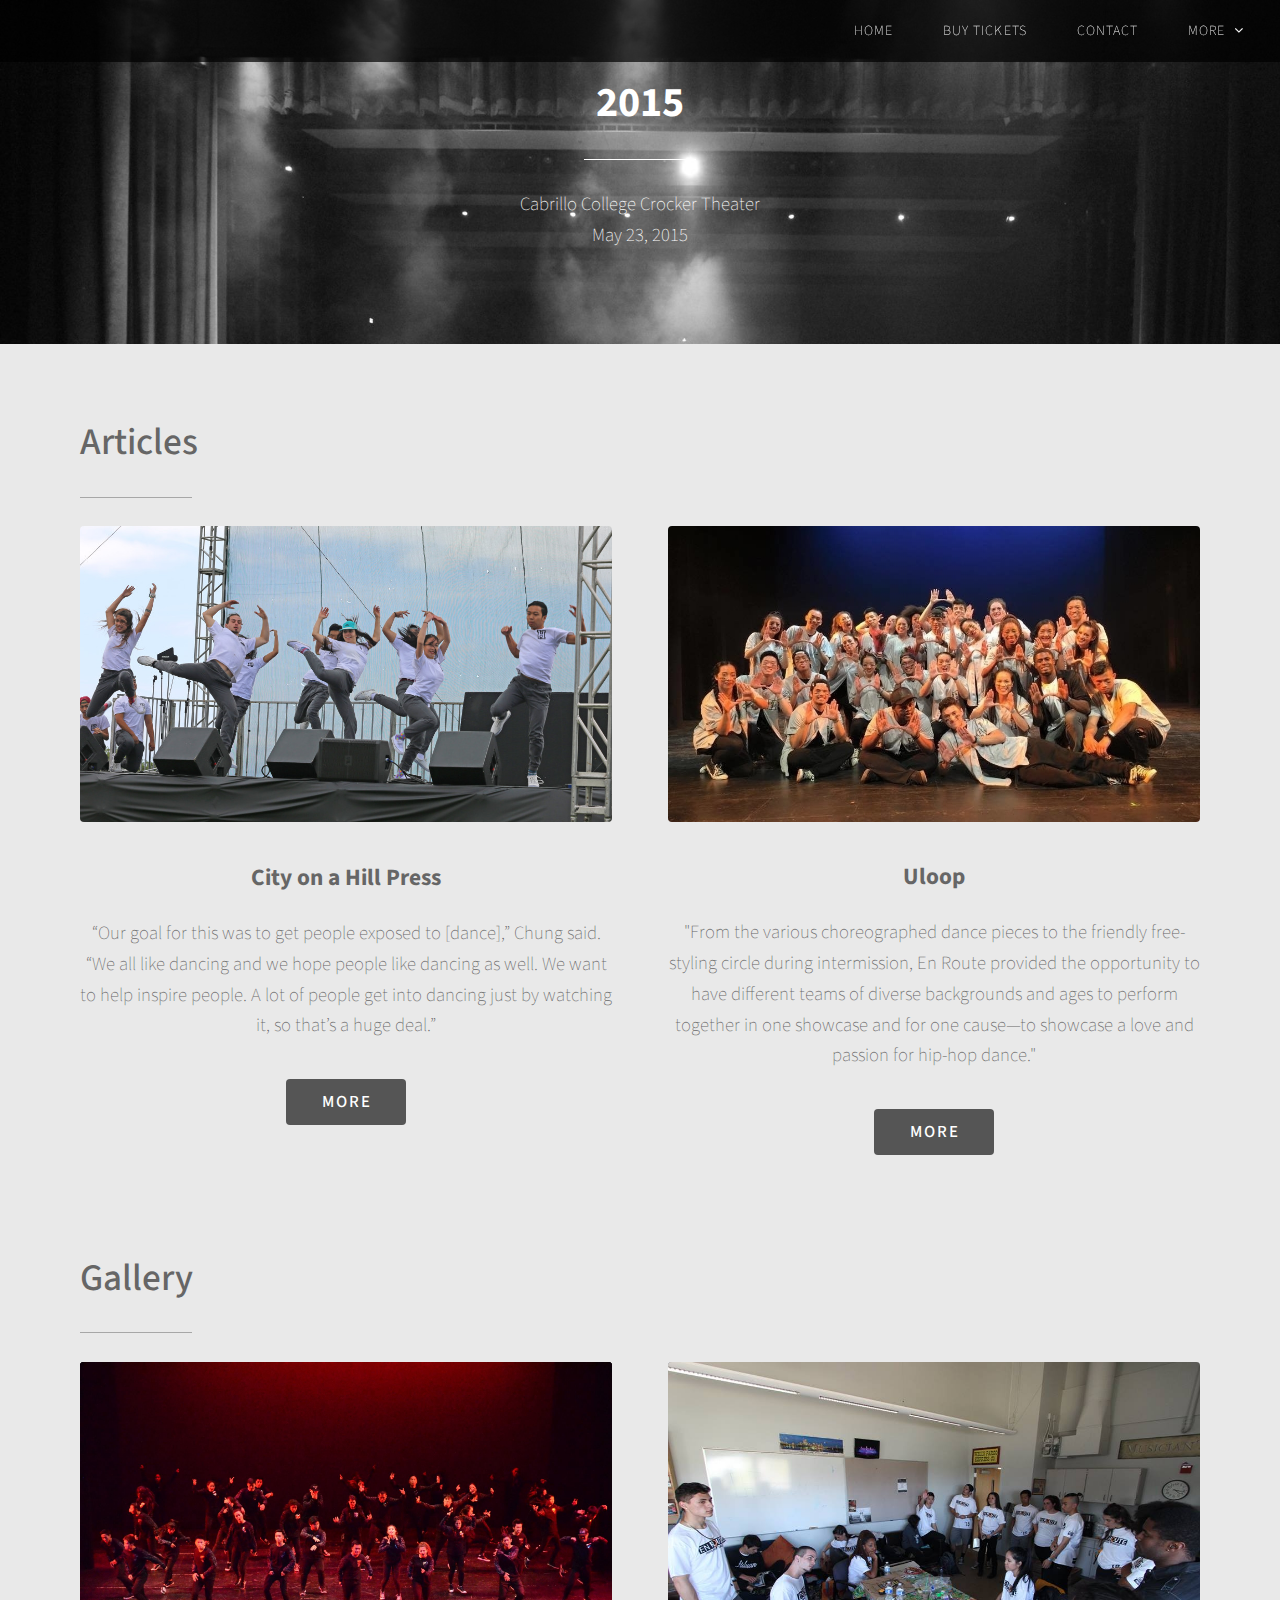
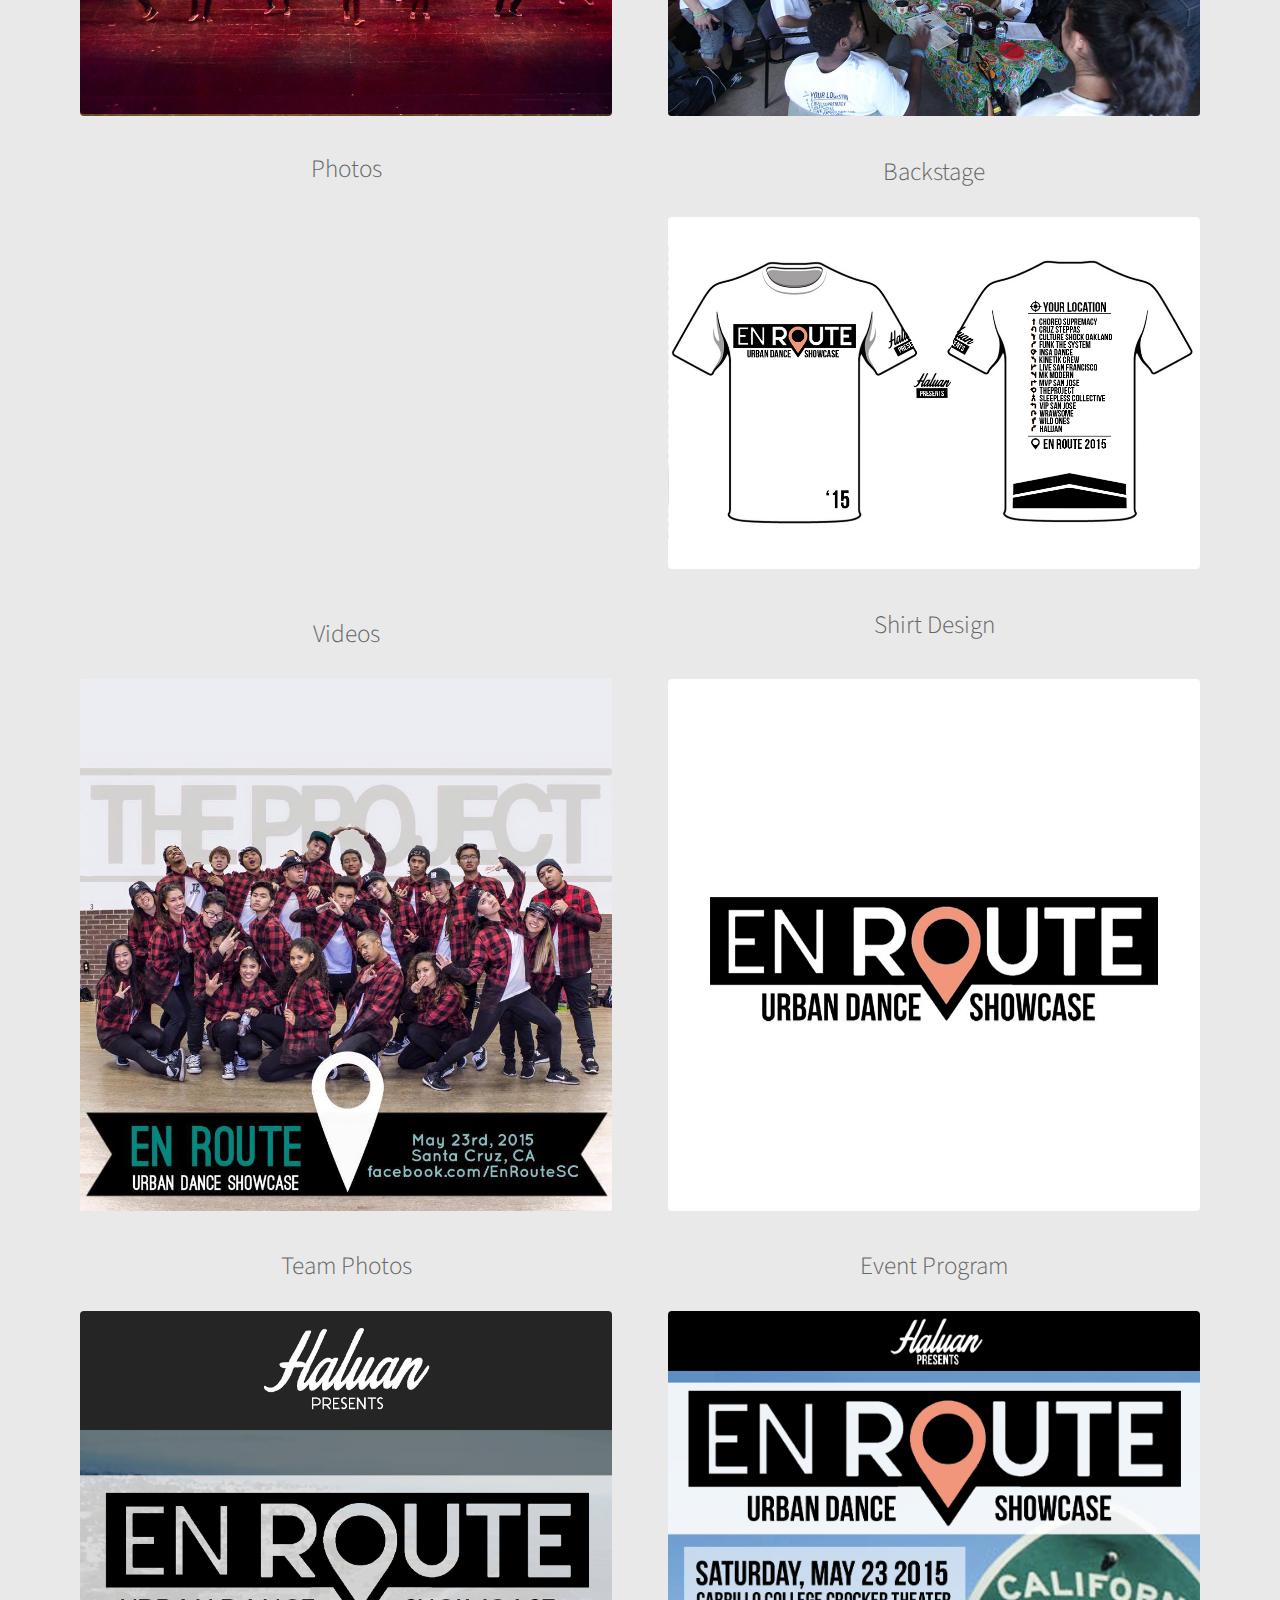
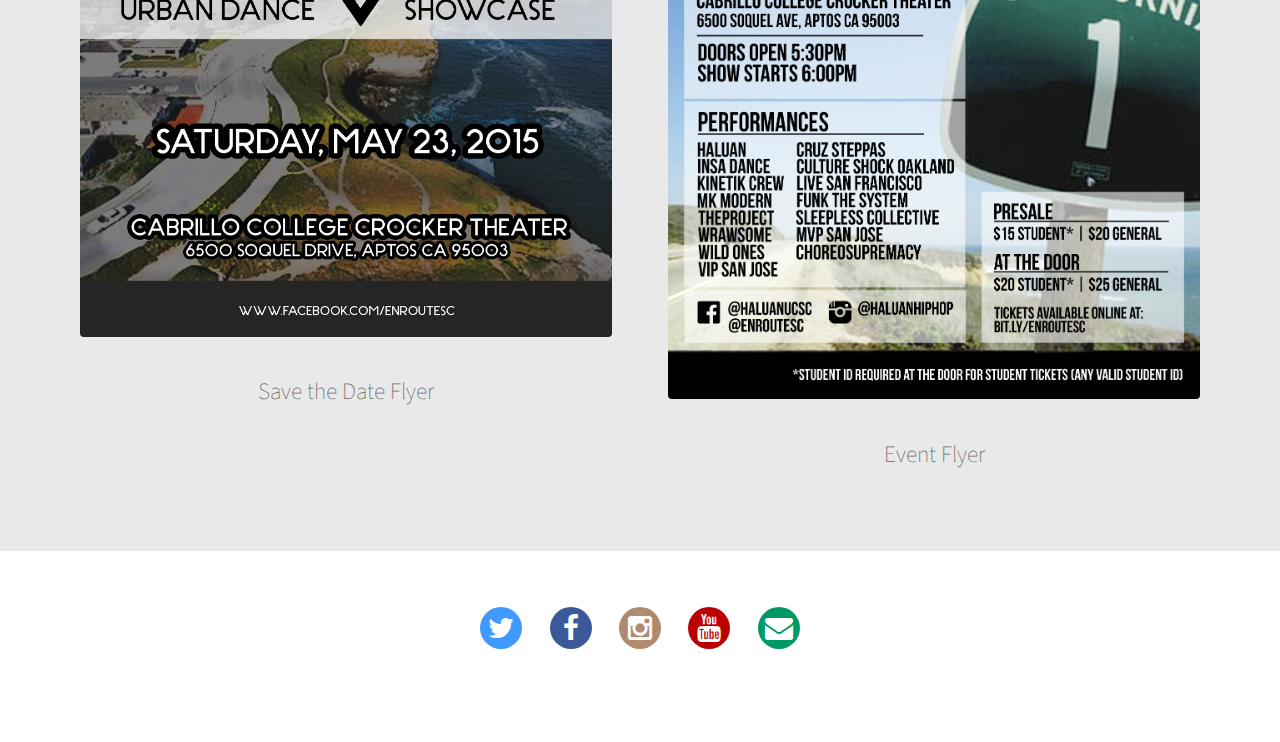
<file: archive.html>
<!DOCTYPE HTML>
<!-- 
	En Route Website - Archive
	Design by Ray Chung
-->

<html>
	<head>
		<title>Archive - En Route Urban Dance Showcase</title>
		<meta charset="utf-8" />
		<meta name="viewport" content="width=device-width, initial-scale=1" />
		<link rel="stylesheet" href="assets/css/main.css" />
		<link rel="shortcut icon" href="images/favicon.ico" />
	</head>
	<body>
		<div id="page-wrapper">

			<!-- Navigation -->

				<section id="navbar" class="bar">
					<nav id="nav">
						<ul>
							<li><a href="index.html">Home</a></li>
							<li><a href="http://bit.ly/1RFhYU5" target="_blank">Buy Tickets</a></li>
							<li><a href="contact.html">Contact</a></li>
							<li class="submenu">
								<a href="#">More</a>
								<ul>
									<li><a href="subscribe.html">Subscribe</a></li>
									<li><a href="staff.html">Staff</a></li>
									<li><a href="http://haluansc.com/" target="_blank">Haluan</a></li>
								</ul>
							</li>
						</ul>
					</nav>
				</section>

			<!-- 2015 Archive -->

				<section id="2015 title" class="main style2 center">
					<div class="container">
						<header class="major">
							<h1>2015</h1>
						</header>
						<p>
							Cabrillo College Crocker Theater<br/>
							May 23, 2015
						</p>
					</div>
				</section>

					<section id="2015" class="main style3 center">

						<!-- Articles -->

						<div class="container">
							<header class="major align-left">
								<h2>Articles</h2>
							</header>
							<div class="row 150%">
								<div class="6u 12u$(medium)">
									<span class="image fit"><img src="images/cityonahill.jpg" alt="" /></span>
									<header>
										<h4><strong>City on a Hill Press</strong></h4>
									</header>
									<p>
										“Our goal for this was to get people exposed to [dance],” Chung said. “We all like dancing and we hope people like dancing as well. We want to help inspire people. A lot of people get into dancing just by watching it, so that’s a huge deal.”
									</p>
									<ul class="actions">
										<li><a href="http://www.cityonahillpress.com/2015/05/20/a-different-brand-of-hip-hop/" class="button center" target="_blank">More</a></li>
									</ul>
								</div>
								<div class="6u$ 12u$(medium)">
									<span class="image fit"><img src="images/uloop.jpg" alt="" /></span>
									<header>
										<h4><strong>Uloop</strong></h4>
									</header>
									<p>
										"From the various choreographed dance pieces to the friendly free-styling circle during intermission, En Route provided the opportunity to have different teams of diverse backgrounds and ages to perform together in one showcase and for one cause—to showcase a love and passion for hip-hop dance."
									</p>
									<ul class="actions">
										<li><a href="http://ucsc.uloop.com/news/view.php/160885/en-route-connecting-communities-through-dance" class="button center" target="_blank">More</a></li>
									</ul>
								</div>
							</div>
						</div><br/><br/>

						<!-- Gallery -->

						<div class="container">
							<header class="major align-left">
								<h2>Gallery</h2>
							</header>
							<div class="row 150%">
								<div class="6u 12u$(medium)">
									<span class="image fit fadein">
										<a href="https://www.flickr.com/photos/132090359@N07/sets/72157659011386861/" target="_blank">
											<img id="pics" src="images/photos5.jpg" alt=""/>
											<img id="pics2" src="images/photos4.jpg" alt=""/>
											<img id="pics3" src="images/photos3.jpg" alt=""/>
											<img id="pics4" src="images/photos2.jpg" alt=""/>
											<img id="pics5" src="images/photos1.jpg" alt=""/>
										</a>
									</span>
									<h3>Photos</h3>
								</div>
								<div class="6u 12u$(medium)">
									<span class="image fit fadein">
										<a href="https://www.flickr.com/photos/134820515@N06/sets/72157658790246468/" target="_blank">
											<img id="pics" src="images/backstage5.jpg" alt=""/>
											<img id="pics2" src="images/backstage4.jpg" alt=""/>
											<img id="pics3" src="images/backstage3.jpg" alt=""/>
											<img id="pics4" src="images/backstage2.jpg" alt=""/>
											<img id="pics5" src="images/backstage1.jpg" alt=""/>
										</a>
									</span>
									<h3>Backstage</h3>
								</div>
							</div>
							<div class="row 150%">
								<div class="6u 12u$(medium)">
									<span class="image fit"><iframe id="playlist" src="http://www.youtube.com/embed?listType=playlist&list=PL7NXCLx8ArtiBfIYhUS3yoRlZjshCSQfc" frameborder="0" webkitallowfullscreen mozallowfullscreen allowfullscreen></iframe></span>
									<h3>Videos</h3>
								</div>
								<div class="6u 12u$(medium)">
									<span class="image fit"><img src="images/shirt.jpg" alt=""/></a></img></span>
									<h3>Shirt Design</h3>
								</div>
							</div>
							<div class="row 150%">
								<div class="6u 12u$(medium)">
									<span class="image fit fadein">
										<a href="https://www.flickr.com/photos/134820515@N06/sets/72157656864937444/" target="_blank">
											<img id="pics" src="images/meet5.jpg" alt=""/>
											<img id="pics2" src="images/meet4.jpg" alt=""/>
											<img id="pics3" src="images/meet3.jpg" alt=""/>
											<img id="pics4" src="images/meet2.jpg" alt=""/>
											<img id="pics5" src="images/meet1.jpg" alt=""/>
										</a>
									</span>
									<h3>Team Photos</h3>
								</div>
								<div class="6u 12u$(medium)">
									<span class="image fit"><a href="images/program.pdf" target="_blank"><img src="images/page1.jpg" alt=""/></a></img></span>
									<h3>Event Program</h3>
								</div>
							</div>
							<div class="row 150%">
								<div class="6u 12u$(medium)">
									<span class="image fit"><img src="images/savethedate.jpg" alt=""/></span>
									<h4>Save the Date Flyer</h4>
								</div>
								<div class="6u 12u$(medium)">
									<span class="image fit"><img src="images/flyer.jpg" alt=""/></span>
									<h4>Event Flyer</h4>
								</div>
							</div>
						</div>
					</section>

			<!-- Footer -->

				<section id="footer">
					<ul class="icons">
						<li><a href="https://www.twitter.com/haluanhiphop" target="_blank" class="icon circle alt fa-twitter"></a></li>
						<li><a href="https://www.facebook.com/EnRouteSC/" target="_blank" class="icon circle alt fa-facebook"></a></li>
						<li><a href="https://instagram.com/enroutesc/" target="_blank" class="icon circle alt fa-instagram"></a></li>
						<li><a href="https://www.youtube.com/user/haluanucsc" target="_blank" class="icon circle alt fa-youtube"></a></li>
						<li><a href="mailto:enroutesc@gmail.com" target="_blank" class="icon circle alt fa-envelope"></a></li>
					</ul>
					<ul class="copyright">
						<li>&copy; En Route</li><li>Design: <a href="http://raychung.me/" target="_blank">Ray Chung</a></li>
					</ul>
				</section>
		</div>

		<!-- Scripts -->
			<script src="assets/js/jquery.min.js"></script>
			<script src="assets/js/jquery.dropotron.min.js"></script>
			<script src="assets/js/jquery.scrolly.min.js"></script>
			<script src="assets/js/jquery.scrollgress.min.js"></script>
			<script src="assets/js/skel.min.js"></script>
			<script src="assets/js/util.js"></script>
			<script src="assets/js/main.js"></script>

	</body>
</html>
</file>
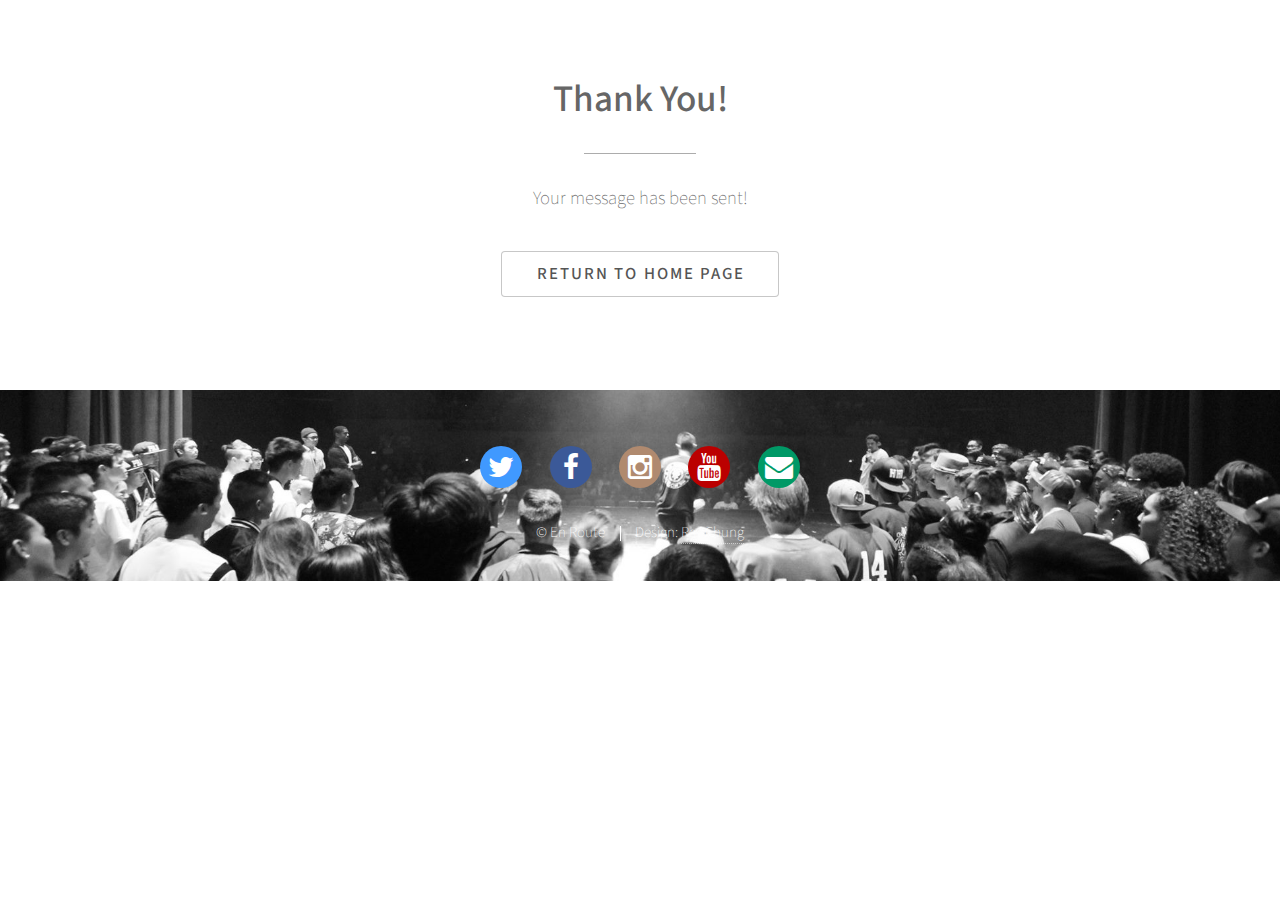
<file: confirm.html>
<!DOCTYPE HTML>
<!-- 
	En Route Website - Confirmation
	Design by Ray Chung
-->

<html>
	<head>
		<title>Confirmation</title>
		<meta charset="utf-8" />
		<meta name="viewport" content="width=device-width, initial-scale=1" />
		<link rel="stylesheet" href="assets/css/main.css" />
		<link rel="shortcut icon" href="images/favicon.ico" />
	</head>
	<body>
		<div id="page-wrapper">

		<!-- Confirm -->

				<section id="confirm" class="main style1 center">
					<div class="container">
						<header class="major">
							<h2>Thank You!</h2>
						</header>
						<p>Your message has been sent!</p>
						<ul class="actions">
							<li><a href="index.html" class="button">Return to Home Page</a></li>
						</ul>
					</div>
				</section>

		<!-- Footer -->

				<section id="footer">
					<ul class="icons">
						<li><a href="https://www.twitter.com/haluanhiphop" target="_blank" class="icon circle alt fa-twitter"></a></li>
						<li><a href="https://www.facebook.com/EnRouteSC/" target="_blank" class="icon circle alt fa-facebook"></a></li>
						<li><a href="https://instagram.com/enroutesc/" target="_blank" class="icon circle alt fa-instagram"></a></li>
						<li><a href="https://www.youtube.com/user/haluanucsc" target="_blank" class="icon circle alt fa-youtube"></a></li>
						<li><a href="mailto:enroutesc@gmail.com" target="_blank" class="icon circle alt fa-envelope"></a></li>
					</ul>
					<ul class="copyright">
						<li>&copy; En Route</li><li>Design: <a href="http://raychung.me/" target="_blank">Ray Chung</a></li>
					</ul>
				</section>

		</div>
	</body>
</html>
</file>
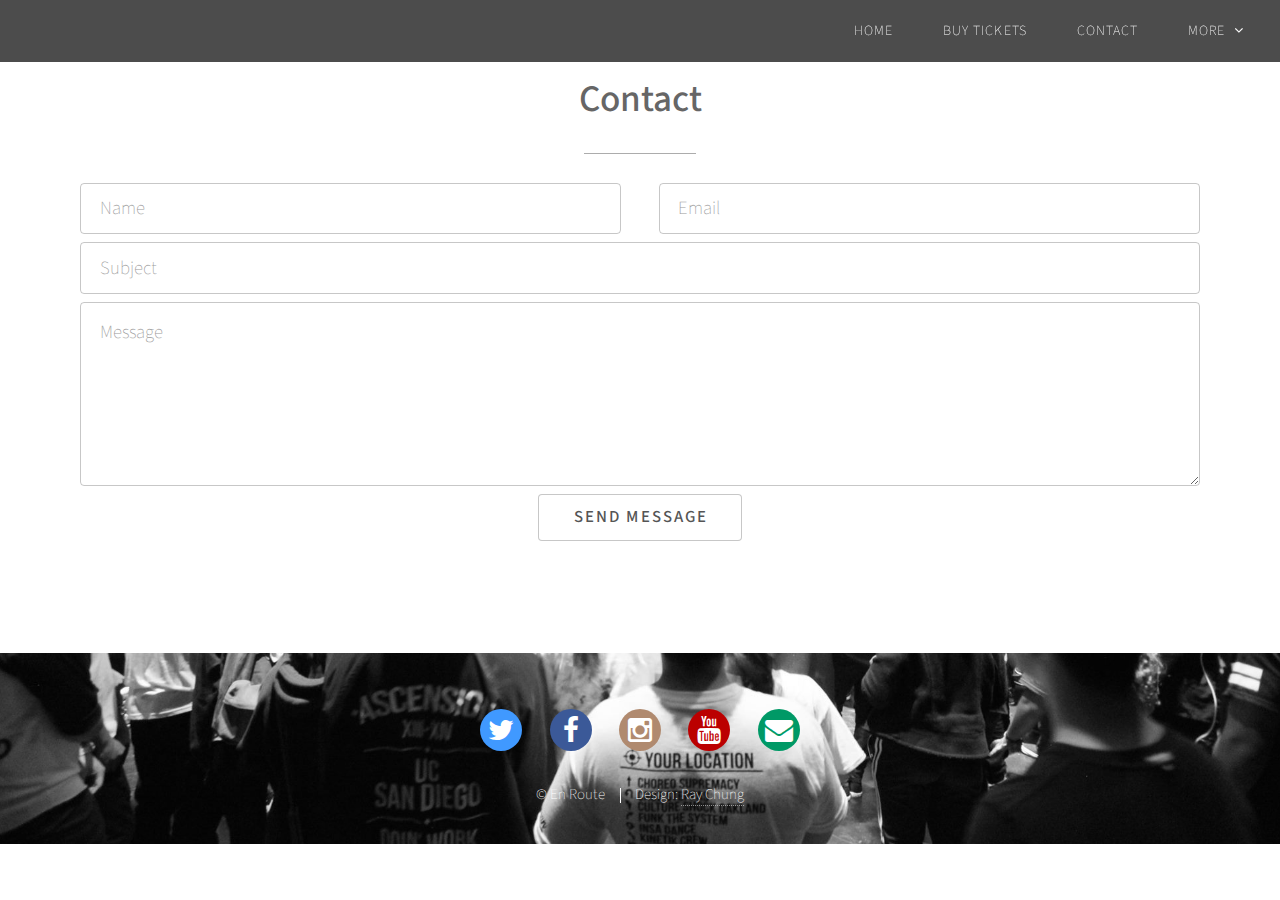
<file: contact.html>
<!DOCTYPE HTML>
<!-- 
	En Route Website - Contact
	Design by Ray Chung
-->

<html>
	<head>
		<title>Contact - En Route Urban Dance Showcase</title>
		<meta charset="utf-8" />
		<meta name="viewport" content="width=device-width, initial-scale=1" />
		<link rel="stylesheet" href="assets/css/main.css" />
		<link rel="shortcut icon" href="images/favicon.ico" />
	</head>
	<body>
		<div id="page-wrapper">

			<!-- Navigation -->

				<section id="navbar" class="bar">
					<nav id="nav">
						<ul>
							<li><a href="index.html">Home</a></li>
							<li><a href="http://bit.ly/1RFhYU5" target="_blank">Buy Tickets</a></li>
							<li><a href="contact.html">Contact</a></li>
							<li class="submenu">
								<a href="#">More</a>
								<ul>
									<li><a href="subscribe.html">Subscribe</a></li>
									<li><a href="staff.html">Staff</a></li>
									<li><a href="archive.html">Archive</a></li>
									<li><a href="http://haluansc.com/" target="_blank">Haluan</a></li>
								</ul>
							</li>
						</ul>
					</nav>
				</section>

			<!-- Contact -->

				<section class="main style1 center">
					<div class="container">
						<header class="major">
							<h2>Contact</h2>
						</header>
						<form method="post" action="contact.php">
							<div class="row">
								<div class="6u 12u$(xsmall)">
									<input type="text" id="name" name="name" placeholder="Name" required/>
								</div>
								<div class="6u 12u$(xsmall)">
									<input type="email" id="email" name="email" placeholder="Email" required/>
								</div>
							</div>
							<div class="row">
								<div class="12u$">
									<input type="text" id="subject" name="subject" placeholder="Subject" required/>
								</div>
							</div>
							<div class="row">
								<div class="12u$">
									<textarea name="message" id="message" placeholder="Message" rows="5" required></textarea>
								</div>
							</div>
							<div class="row">
								<div class="12u$">
									<ul class="actions">
										<li><input type="submit" name="submit" id="submit" value="Send Message"/></li>
									</ul>
								</div>
							</div>
						</form>
					</div>
				</section>

			<!-- Footer -->

				<section id="footer">
					<ul class="icons">
						<li><a href="https://www.twitter.com/haluanhiphop" target="_blank" class="icon circle alt fa-twitter"></a></li>
						<li><a href="https://www.facebook.com/EnRouteSC/" target="_blank" class="icon circle alt fa-facebook"></a></li>
						<li><a href="https://instagram.com/enroutesc/" target="_blank" class="icon circle alt fa-instagram"></a></li>
						<li><a href="https://www.youtube.com/user/haluanucsc" target="_blank" class="icon circle alt fa-youtube"></a></li>
						<li><a href="mailto:enroutesc@gmail.com" target="_blank" class="icon circle alt fa-envelope"></a></li>
					</ul>
					<ul class="copyright">
						<li>&copy; En Route</li><li>Design: <a href="http://raychung.me/" target="_blank">Ray Chung</a></li>
					</ul>
				</section>
		</div>

		<!-- Scripts -->
			<script src="assets/js/jquery.min.js"></script>
			<script src="assets/js/jquery.dropotron.min.js"></script>
			<script src="assets/js/jquery.scrolly.min.js"></script>
			<script src="assets/js/jquery.scrollgress.min.js"></script>
			<script src="assets/js/skel.min.js"></script>
			<script src="assets/js/util.js"></script>
			<script src="assets/js/main.js"></script>

	</body>
</html>
</file>
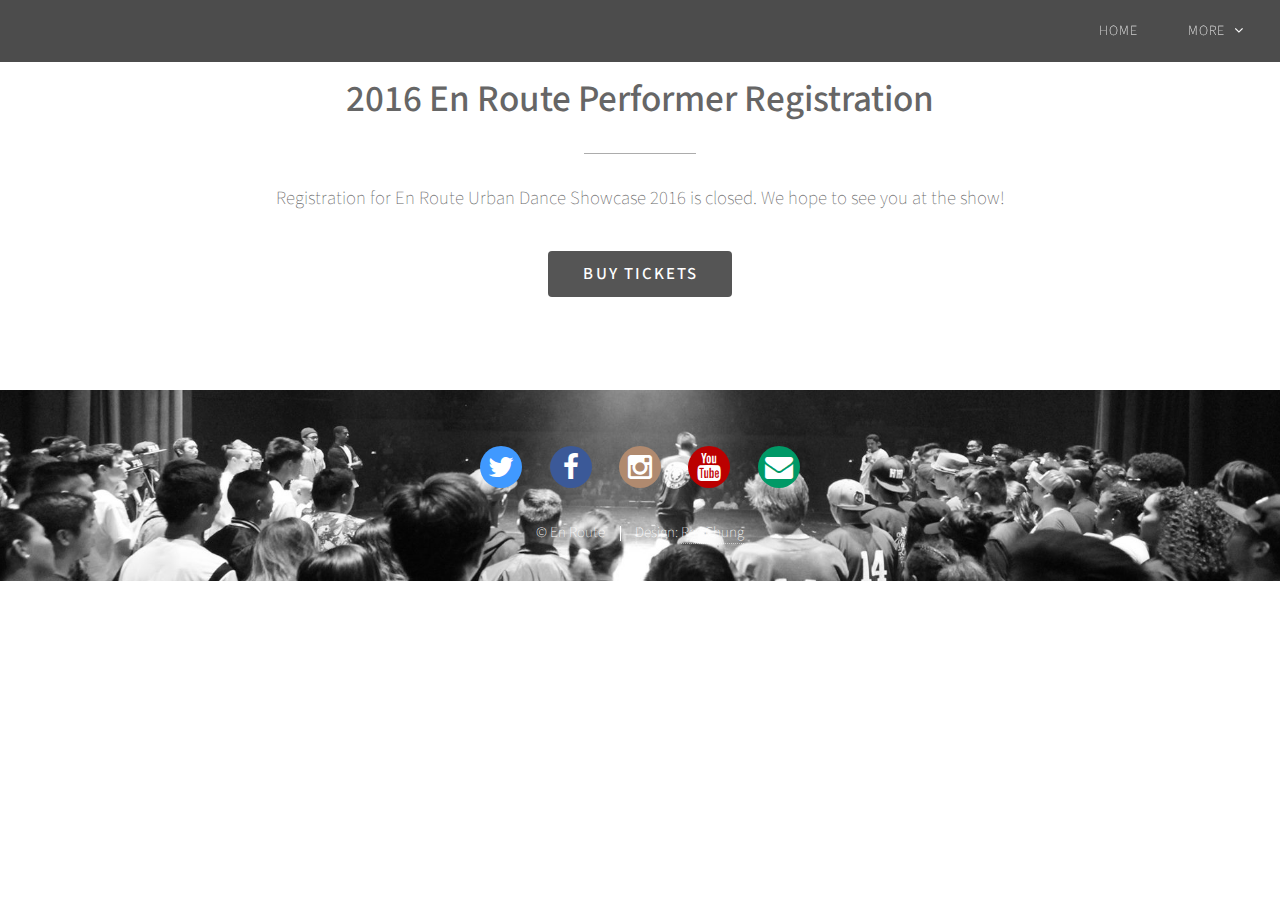
<file: register.html>
<!DOCTYPE HTML>
<!-- 
	En Route Website - Performer Registration
	Design by Ray Chung
-->

<html>
	<head>
		<title>Performer Registration - En Route Urban Dance Showcase</title>
		<meta charset="utf-8" />
		<meta name="viewport" content="width=device-width, initial-scale=1" />
		<link rel="stylesheet" href="assets/css/main.css" />
		<link rel="shortcut icon" href="images/favicon.ico" />
	</head>
	<body>
		<div id="page-wrapper">

			<!-- Navigation -->

				<section id="navbar" class="bar">
					<nav id="nav">
						<ul>
							<li><a href="index.html">Home</a></li>
							<li class="submenu">
								<a href="#">More</a>
								<ul>
									<li><a href="vendor_sponsor.html">Vendor/Sponsor</a></li>
									<li><a href="subscribe.html">Subscribe</a></li>
									<li><a href="staff.html">Staff</a></li>
									<li><a href="archive.html">Archive</a></li>
									<li><a href="http://haluansc.com/" target="_blank">Haluan</a></li>
								</ul>
							</li>
						</ul>
					</nav>
				</section>

			<!-- Register -->

				<section id="register" class="main style1 center">
					<div class="container">
						<header class="major">
							<h2>2016 En Route Performer Registration</h2>
						</header>
						<p>
							Registration for En Route Urban Dance Showcase 2016 is closed. We hope to see you at the show!
						</p>
						<ul class="actions">
							<li><a href="http://bit.ly/1RFhYU5" class="button center" target="_blank">Buy Tickets</a></li>
						</ul>
						<!--<p>
							On behalf of Haluan, we would like to thank you for expressing your interest in coming to perform at En Route! It means a lot to us to get support from the rest of the dance community and we hope to make this event the best it can be for your team as well as the rest of the performers and attendees. If there is anything you or your team needs, do not hesitate to reach out to us at enroutesc@gmail.com and thank you again for your support!<br><br>

							Registration for teams is open until March 1st, 2016 at 11:59PM.
						</p>
						<form method="post" action="https://docs.google.com/forms/d/1DWL0r6CB4ahV74U8kiaZMN_6j00DJJqp02SNMuCaNIs/formResponse">
							<div class="row">
								<div class="6u 12u$(xsmall)">
									<input type="text" name="entry.1344927020" id="entry_1344927020" placeholder="Team/Company Name" required/>
								</div>
								<div class="6u 12u$(xsmall)">
									<input type="email" name="entry.88793456" id="entry_88793456" placeholder="Email" required/>
								</div>
							</div>
							<div class="row">
								<div class="6u 12u$(xsmall)">
									<input type="text" name="entry.29599814" id="entry_29599814" placeholder="Director(s)" required/>
								</div>
								<div class="6u 12u$(xsmall)">
									<input type="tel" name="entry.1248790744" id="entry_1248790744" placeholder="Phone Number" required/>
								</div>
							</div>
							<div class="row">
								<div class="6u 12u$(xsmall)">
									<input type="text" name="entry.203782386" id="entry_203782386" placeholder="Number of Members" required/>
								</div>
							</div>
							<div class="row">
								<div class="6u 12u$(xsmall)">
									<input type="text" name="entry.1737335866" id="entry_1737335866" placeholder="Location/Hometown" required/>
								</div>
							</div>
							<div class="row">
								<div class="12u$">
									<textarea name="entry.143754872" id="entry_143754872" placeholder="Team Bio/Credits" rows="3" required></textarea>
								</div>
							</div>
							<div class="row">
								<div class="12u$">
									<textarea name="entry.887676947" id="entry_887676947" placeholder="Video Submission(s)" rows="3" required></textarea>
								</div>
							</div>
							<div class="row">
								<div class="12u$">
									<textarea name="entry.406428749" id="entry_406428749" placeholder="Props (If any)" rows="3"></textarea>
								</div>
							</div>

							<div class="container">
								<p style="text-align: center"><br>
									<strong>By submitting this form, you agree to the following terms on behalf of you and your team:</strong>
								</p>
								<p class="align-left">
									In consideration of permission granted by Haluan Hip-Hop Dance Troupe for allowing my company and I to participate in En Route Urban Dance Showcase 2016 on April 30th, 2016, I (together with associated directors and team captains) represent, covenant and agree, on behalf of myself and my dance team/company, and any other person claiming by, under or through me, as follows:<br>
									<strong>I</strong>. I acknowledge that participating in the showcase involves certain risks and that injuries, death, property damage or other harm could occur to me or others. I accept and voluntarily incur all risks of any injuries, damages, or harm which arise during or result from my participation in the competition, regardless of whether or not caused in whole or in part by the negligence or other fault of Haluan Hip-Hop Dance Troupe., the trustees of Haluan Hip-Hop Dance Troupe, and their affiliates, employees, officers, agents or insurers (“hosts”). <br>
									<strong>II</strong>.	I waive all claims against any of the hosts for any injuries, damages, losses or claims, whether known and unknown, which arise during or result from my participation in the showcase, regardless of whether or not caused in whole or part by the negligence or other fault of any of the hosts. I release and forever discharge the hosts from all claims.<br>
									<strong>III</strong>. I agree to indemnify and hold the hosts harmless from all losses, liabilities, damages, cost or expenses (including but not limited to reasonable attorneys’ fees and other litigation costs and expenses) incurred by any of the hosts as a result of any claims or suits that I (or anyone claiming by, under or through me) may bring against any of the hosts to recover any losses, liabilities, costs, damages, or expenses which arise during or result from my participating in the competition, regardless of whether or not caused in whole or part by the negligence or other fault of any of the hosts.<br>
									<strong>IV</strong>. I have carefully read and reviewed Release and Hold Harmless Agreement. I understand it fully and I execute it voluntarily.<br>
									<strong>V</strong>. I understand that Haluan Hip-Hop Dance Troupe reserves the right to eject any person(s) deemed unruly or unfit to stay within the showcase.
								</p>
							</div>
							<div class="row">
								<div class="12u$">
									<ul class="actions">
										<li><input type="submit" name="submit" id="ss-submit" value="Submit"/></li>
									</ul>
								</div>
							</div>
						</form>
					</div>-->
				</section>

			<!-- Footer -->

				<section id="footer">
					<ul class="icons">
						<li><a href="https://www.twitter.com/haluanhiphop" target="_blank" class="icon circle alt fa-twitter"></a></li>
						<li><a href="https://www.facebook.com/EnRouteSC/" target="_blank" class="icon circle alt fa-facebook"></a></li>
						<li><a href="https://instagram.com/enroutesc/" target="_blank" class="icon circle alt fa-instagram"></a></li>
						<li><a href="https://www.youtube.com/user/haluanucsc" target="_blank" class="icon circle alt fa-youtube"></a></li>
						<li><a href="mailto:enroutesc@gmail.com" target="_blank" class="icon circle alt fa-envelope"></a></li>
					</ul>
					<ul class="copyright">
						<li>&copy; En Route</li><li>Design: <a href="http://raychung.me/" target="_blank">Ray Chung</a></li>
					</ul>
				</section>
		</div>

		<!-- Scripts -->
			<script src="assets/js/jquery.min.js"></script>
			<script src="assets/js/jquery.dropotron.min.js"></script>
			<script src="assets/js/jquery.scrolly.min.js"></script>
			<script src="assets/js/jquery.scrollgress.min.js"></script>
			<script src="assets/js/skel.min.js"></script>
			<script src="assets/js/util.js"></script>
			<script src="assets/js/main.js"></script>

	</body>
</html>
</file>
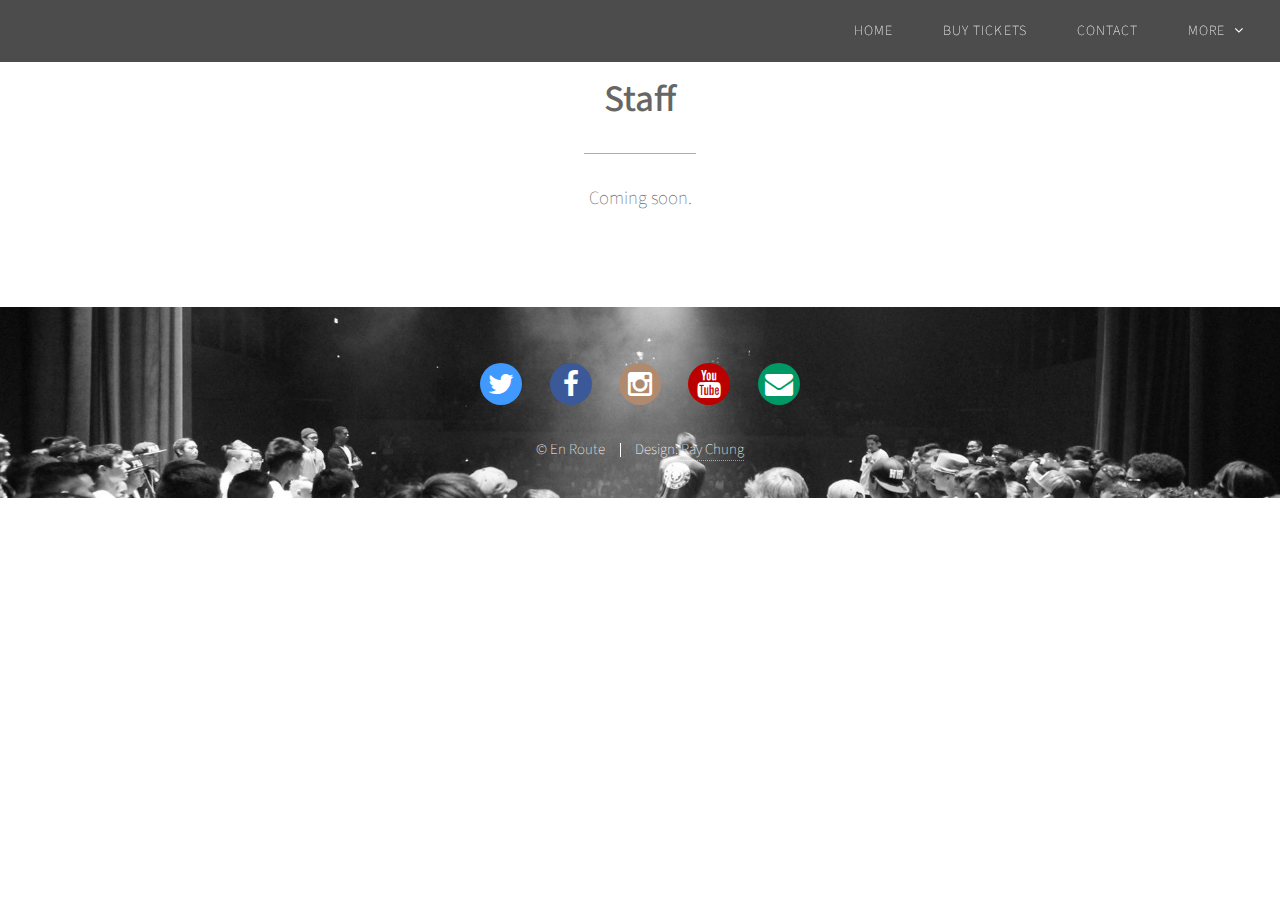
<file: staff.html>
<!DOCTYPE HTML>
<!-- 
	En Route Website - Staff
	Design by Ray Chung
-->

<html>
	<head>
		<title>Staff - En Route Urban Dance Showcase</title>
		<meta charset="utf-8" />
		<meta name="viewport" content="width=device-width, initial-scale=1" />
		<link rel="stylesheet" href="assets/css/main.css" />
		<link rel="shortcut icon" href="images/favicon.ico" />
	</head>
	<body>
		<div id="page-wrapper">

			<!-- Navigation -->

				<section id="navbar" class="bar">
					<nav id="nav">
						<ul>
							<li><a href="index.html">Home</a></li>
							<li><a href="http://bit.ly/1RFhYU5" target="_blank">Buy Tickets</a></li>
							<li><a href="contact.html">Contact</a></li>
							<li class="submenu">
								<a href="#">More</a>
								<ul>
									<li><a href="subscribe.html">Subscribe</a></li>
									<li><a href="archive.html">Archive</a></li>
									<li><a href="http://haluansc.com/" target="_blank">Haluan</a></li>
								</ul>
							</li>
						</ul>
					</nav>
				</section>

			<!-- Staff -->

				<section id="staff" class="main style1 center">
					<div class="container">
						<header class="major">
							<h2>Staff</h2>
						</header>
						<p>
							Coming soon.
						</p>
					</div>
				</section>

			<!-- Footer -->

				<section id="footer">
					<ul class="icons">
						<li><a href="https://www.twitter.com/haluanhiphop" target="_blank" class="icon circle alt fa-twitter"></a></li>
						<li><a href="https://www.facebook.com/EnRouteSC/" target="_blank" class="icon circle alt fa-facebook"></a></li>
						<li><a href="https://instagram.com/enroutesc/" target="_blank" class="icon circle alt fa-instagram"></a></li>
						<li><a href="https://www.youtube.com/user/haluanucsc" target="_blank" class="icon circle alt fa-youtube"></a></li>
						<li><a href="mailto:enroutesc@gmail.com" target="_blank" class="icon circle alt fa-envelope"></a></li>
					</ul>
					<ul class="copyright">
						<li>&copy; En Route</li><li>Design: <a href="http://raychung.me/" target="_blank">Ray Chung</a></li>
					</ul>
				</section>
		</div>

		<!-- Scripts -->
			<script src="assets/js/jquery.min.js"></script>
			<script src="assets/js/jquery.dropotron.min.js"></script>
			<script src="assets/js/jquery.scrolly.min.js"></script>
			<script src="assets/js/jquery.scrollgress.min.js"></script>
			<script src="assets/js/skel.min.js"></script>
			<script src="assets/js/util.js"></script>
			<script src="assets/js/main.js"></script>

	</body>
</html>
</file>
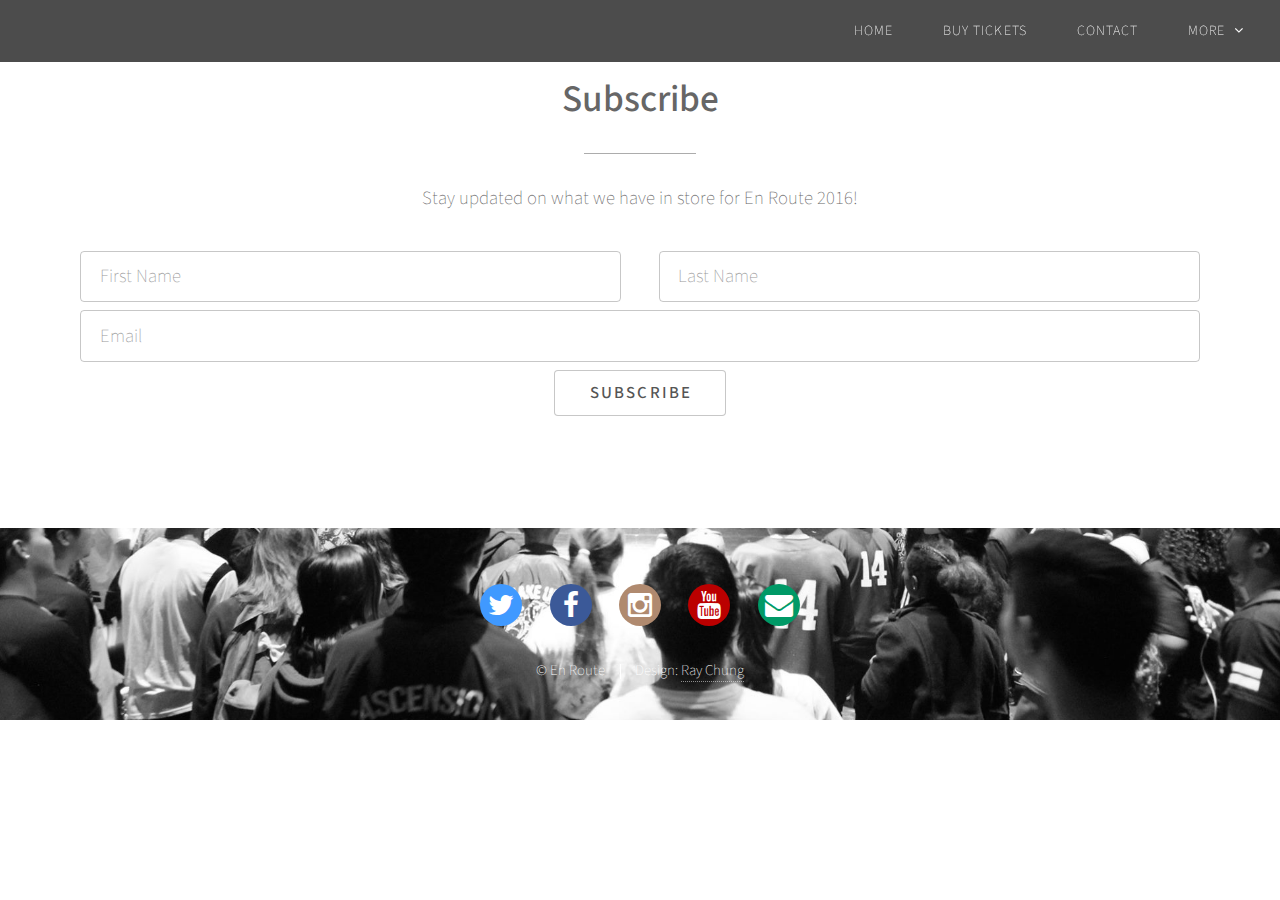
<file: subscribe.html>
<!DOCTYPE HTML>
<!-- 
	En Route Website - Subscribe
	Design by Ray Chung
-->

<html>
	<head>
		<title>Subscribe - En Route Urban Dance Showcase</title>
		<meta charset="utf-8" />
		<meta name="viewport" content="width=device-width, initial-scale=1" />
		<link rel="stylesheet" href="assets/css/main.css" />
		<link rel="shortcut icon" href="images/favicon.ico" />
	</head>
	<body>
		<div id="page-wrapper">

			<!-- Navigation -->

				<section id="navbar" class="bar">
					<nav id="nav">
						<ul>
							<li><a href="index.html">Home</a></li>
							<li><a href="http://bit.ly/1RFhYU5" target="_blank">Buy Tickets</a></li>
							<li><a href="contact.html">Contact</a></li>
							<li class="submenu">
								<a href="#">More</a>
								<ul>
									<li><a href="staff.html">Staff</a></li>
									<li><a href="archive.html">Archive</a></li>
									<li><a href="http://haluansc.com/" target="_blank">Haluan</a></li>
								</ul>
							</li>
						</ul>
					</nav>
				</section>

			<!-- Subscribe -->

				<section class="main style1 center">
					<div class="container">
						<header class="major">
							<h2>Subscribe</h2>
						</header>
						<p>
							Stay updated on what we have in store for En Route 2016! 
						</p>
						<form method="post" action="http://enroutesc.us11.list-manage.com/subscribe/post">
							<input type="hidden" name="u" value="615cb05cb9ea0b420e5c80443">
							<input type="hidden" name="id" value="f172799d86">
							<div class="row">
								<div class="6u 12u$(xsmall)">
									<input type="text" name="MERGE2" id="MERGE2" placeholder="First Name" required/>
								</div>
								<div class="6u 12u$(xsmall)">
									<input type="text" name="MERGE1" id="MERGE1" placeholder="Last Name" required/>
								</div>
							</div>
							<div class="row">
								<div class="12u$">
									<input type="email" name="MERGE0" id="MERGE0" placeholder="Email" required/>
								</div>
							</div>
							<div class="row">
								<div class="12u$">
									<ul class="actions">
										<li><input type="submit" name="submit" value="Subscribe" /></li>
									</ul>
								</div>
							</div>
						</form>
					</div>
				</section>

			<!-- Footer -->

				<section id="footer">
					<ul class="icons">
						<li><a href="https://www.twitter.com/haluanhiphop" target="_blank" class="icon circle alt fa-twitter"></a></li>
						<li><a href="https://www.facebook.com/EnRouteSC/" target="_blank" class="icon circle alt fa-facebook"></a></li>
						<li><a href="https://instagram.com/enroutesc/" target="_blank" class="icon circle alt fa-instagram"></a></li>
						<li><a href="https://www.youtube.com/user/haluanucsc" target="_blank" class="icon circle alt fa-youtube"></a></li>
						<li><a href="mailto:enroutesc@gmail.com" target="_blank" class="icon circle alt fa-envelope"></a></li>
					</ul>
					<ul class="copyright">
						<li>&copy; En Route</li><li>Design: <a href="http://raychung.me/" target="_blank">Ray Chung</a></li>
					</ul>
				</section>
		</div>

		<!-- Scripts -->
			<script src="assets/js/jquery.min.js"></script>
			<script src="assets/js/jquery.dropotron.min.js"></script>
			<script src="assets/js/jquery.scrolly.min.js"></script>
			<script src="assets/js/jquery.scrollgress.min.js"></script>
			<script src="assets/js/skel.min.js"></script>
			<script src="assets/js/util.js"></script>
			<script src="assets/js/main.js"></script>

	</body>
</html>
</file>
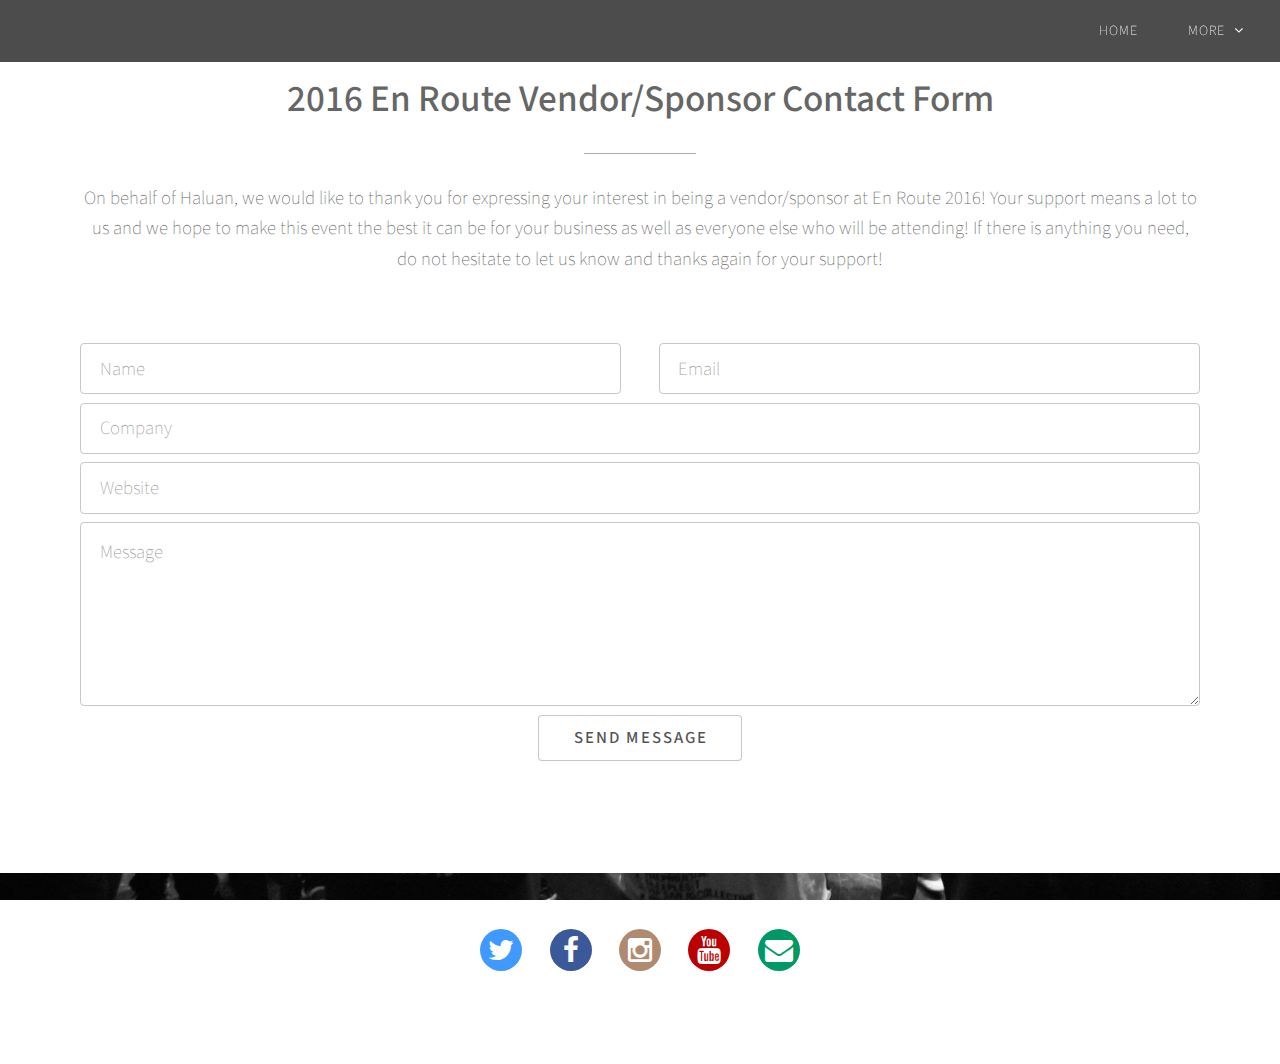
<file: vendor_sponsor.html>
<!DOCTYPE HTML>
<!-- 
	En Route Website - Vendor/Sponsor Contact
	Design by Ray Chung
-->

<html>
	<head>
		<title>Vendor/Sponsor Contact - En Route Urban Dance Showcase</title>
		<meta charset="utf-8" />
		<meta name="viewport" content="width=device-width, initial-scale=1" />
		<link rel="stylesheet" href="assets/css/main.css" />
		<link rel="shortcut icon" href="images/favicon.ico" />
	</head>
	<body>
		<div id="page-wrapper">

			<!-- Navigation -->

				<section id="navbar" class="bar">
					<nav id="nav">
						<ul>
							<li><a href="index.html">Home</a></li>
							<li class="submenu">
								<a href="#">More</a>
								<ul>
									<li><a href="register.html">Register</a></li>
									<li><a href="subscribe.html">Subscribe</a></li>
									<li><a href="staff.html">Staff</a></li>
									<li><a href="archive.html">Archive</a></li>
									<li><a href="https://www.facebook.com/HaluanUCSC/" target="_blank">Haluan</a></li>
								</ul>
							</li>
						</ul>
					</nav>
				</section>

			<!-- Vendor/Sponsor Contact Form -->

				<section id="vscontact" class="main style1 center">
					<div class="container">
						<header class="major">
							<h2>2016 En Route Vendor/Sponsor Contact Form</h2>
						</header>
						<p>
							On behalf of Haluan, we would like to thank you for expressing your interest in being a vendor/sponsor at En Route 2016! Your support means a lot to us and we hope to make this event the best it can be for your business as well as everyone else who will be attending! If there is anything you need, do not hesitate to let us know and thanks again for your support!<br><br>
						</p>
						<form method="post" action="vscontact.php">
							<div class="row">
								<div class="6u 12u$(xsmall)">
									<input type="text" name="name" id="name" placeholder="Name" required/>
								</div>
								<div class="6u 12u$(xsmall)">
									<input type="email" name="email" id="email" placeholder="Email" required/>
								</div>
							</div>
							<div class="row">
								<div class="12u$">
									<input type="text" name="company" id="company" placeholder="Company" required/>
								</div>
							</div>
							<div class="row">
								<div class="12u$">
									<input type="url" name="website" pattern="https?://.+" id="website" placeholder="Website" required/>
								</div>
							</div>
							<div class="row">
								<div class="12u$">
									<textarea name="message" placeholder="Message" rows="5" required></textarea>
								</div>
							</div>
							<div class="row">
								<div class="12u$">
									<ul class="actions">
										<li><input type="submit" name="submit" id="submit" value="Send Message" /></li>
									</ul>
								</div>
							</div>
						</form>
					</div>
				</section>

			<!-- Footer -->

				<section id="footer">
					<ul class="icons">
						<li><a href="https://www.twitter.com/haluanhiphop" target="_blank" class="icon circle alt fa-twitter"></a></li>
						<li><a href="https://www.facebook.com/EnRouteSC/" target="_blank" class="icon circle alt fa-facebook"></a></li>
						<li><a href="https://instagram.com/haluanhiphop/" target="_blank" class="icon circle alt fa-instagram"></a></li>
						<li><a href="https://www.youtube.com/user/haluanucsc" target="_blank" class="icon circle alt fa-youtube"></a></li>
						<li><a href="mailto:enroutesc@gmail.com" target="_blank" class="icon circle alt fa-envelope"></a></li>
					</ul>
					<ul class="copyright">
						<li>&copy; En Route</li><li>Design: <a href="http://raychung.me/" target="_blank">Ray Chung</a></li>
					</ul>
				</section>
		</div>

		<!-- Scripts -->
			<script src="assets/js/jquery.min.js"></script>
			<script src="assets/js/jquery.dropotron.min.js"></script>
			<script src="assets/js/jquery.scrolly.min.js"></script>
			<script src="assets/js/jquery.scrollgress.min.js"></script>
			<script src="assets/js/skel.min.js"></script>
			<script src="assets/js/util.js"></script>
			<script src="assets/js/main.js"></script>

	</body>
</html>
</file>
<file: assets/css/main.css>
@import url("font-awesome.min.css");
@import url("https://fonts.googleapis.com/css?family=Source+Sans+Pro");

/*
	En Route Website
	Design by Ray Chung
*/

/* Reset */

	html, body, div, span, applet, object, iframe, h1, h2, h3, h4, h5, h6, p, blockquote, pre, a, abbr, acronym, address, big, cite, code, del, dfn, em, img, ins, kbd, q, s, samp, small, strike, strong, sub, sup, tt, var, b, u, i, center, dl, dt, dd, ol, ul, li, fieldset, form, label, legend, table, caption, tbody, tfoot, thead, tr, th, td, article, aside, canvas, details, embed, figure, figcaption, footer, header, hgroup, menu, nav, output, ruby, section, summary, time, mark, audio, video {
		margin: 0;
		padding: 0;
		border: 0;
		font-size: 100%;
		font: inherit;
		vertical-align: baseline;
	}

	article, aside, details, figcaption, figure, footer, header, hgroup, menu, nav, section {
		display: block;
	}

	body {
		line-height: 1;
	}

	ol, ul {
		list-style: none;
	}

	table {
		border-collapse: collapse;
		border-spacing: 0;
	}

	body {
		-webkit-text-size-adjust: none;
	}

/* Box Model */

	*, *:before, *:after {
		-moz-box-sizing: border-box;
		-webkit-box-sizing: border-box;
		box-sizing: border-box;
	}

/* Containers */

	.container {
		margin-left: auto;
		margin-right: auto;
	}

	.container.\31 25\25 {
		width: 100%;
		max-width: 75em;
		min-width: 60em;
	}

	.container.\37 5\25 {
		width: 45em;
	}

	.container.\35 0\25 {
		width: 30em;
	}

	.container.\32 5\25 {
		width: 15em;
	}

	.container {
		width: 60em;
	}

	@media screen and (max-width: 1680px) {

		.container.\31 25\25 {
			width: 100%;
			max-width: 75em;
			min-width: 60em;
		}

		.container.\37 5\25 {
			width: 45em;
		}

		.container.\35 0\25 {
			width: 30em;
		}

		.container.\32 5\25 {
			width: 15em;
		}

		.container {
			width: 60em;
		}

	}

	@media screen and (max-width: 1140px) {

		.container.\31 25\25 {
			width: 100%;
			max-width: 112.5%;
			min-width: 90%;
		}

		.container.\37 5\25 {
			width: 67.5%;
		}

		.container.\35 0\25 {
			width: 45%;
		}

		.container.\32 5\25 {
			width: 22.5%;
		}

		.container {
			width: 90%;
		}

	}

	@media screen and (max-width: 1000px) {

		.container.\31 25\25 {
			width: 100%;
			max-width: 125%;
			min-width: 100%;
		}

		.container.\37 5\25 {
			width: 75%;
		}

		.container.\35 0\25 {
			width: 50%;
		}

		.container.\32 5\25 {
			width: 25%;
		}

		.container {
			width: 100% !important;
		}

	}

	@media screen and (max-width: 736px) {

		.container.\31 25\25 {
			width: 100%;
			max-width: 125%;
			min-width: 100%;
		}

		.container.\37 5\25 {
			width: 75%;
		}

		.container.\35 0\25 {
			width: 50%;
		}

		.container.\32 5\25 {
			width: 25%;
		}

		.container {
			width: 100% !important;
		}

	}

	@media screen and (max-width: 480px) {

		.container.\31 25\25 {
			width: 100%;
			max-width: 125%;
			min-width: 100%;
		}

		.container.\37 5\25 {
			width: 75%;
		}

		.container.\35 0\25 {
			width: 50%;
		}

		.container.\32 5\25 {
			width: 25%;
		}

		.container {
			width: 100% !important;
		}

	}

	@media screen and (max-width: 320px) {

		.container.\31 25\25 {
			width: 100%;
			max-width: 125%;
			min-width: 100%;
		}

		.container.\37 5\25 {
			width: 75%;
		}

		.container.\35 0\25 {
			width: 50%;
		}

		.container.\32 5\25 {
			width: 25%;
		}

		.container {
			width: 100% !important;
		}

	}

/* Grid */

	.row {
		border-bottom: solid 1px transparent;
		-moz-box-sizing: border-box;
		-webkit-box-sizing: border-box;
		box-sizing: border-box;
	}

	.row > * {
		float: left;
		-moz-box-sizing: border-box;
		-webkit-box-sizing: border-box;
		box-sizing: border-box;
	}

	.row:after, .row:before {
		content: '';
		display: block;
		clear: both;
		height: 0;
	}

	.row.uniform > * > :first-child {
		margin-top: 0;
	}

	.row.uniform > * > :last-child {
		margin-bottom: 0;
	}

	.row.\30 \25 > * {
		padding: 0 0 0 0em;
	}

	.row.\30 \25 {
		margin: 0 0 -1px 0em;
	}

	.row.uniform.\30 \25 > * {
		padding: 0em 0 0 0em;
	}

	.row.uniform.\30 \25 {
		margin: 0em 0 -1px 0em;
	}

	.row > * {
		padding: 0 0 0 2em;
	}

	.row {
		margin: 0 0 -1px -2em;
	}

	.row.uniform > * {
		padding: 2em 0 0 2em;
	}

	.row.uniform {
		margin: -2em 0 -1px -2em;
	}

	.row.\32 00\25 > * {
		padding: 0 0 0 4em;
	}

	.row.\32 00\25 {
		margin: 0 0 -1px -4em;
	}

	.row.uniform.\32 00\25 > * {
		padding: 4em 0 0 4em;
	}

	.row.uniform.\32 00\25 {
		margin: -4em 0 -1px -4em;
	}

	.row.\31 50\25 > * {
		padding: 0 0 0 3em;
	}

	.row.\31 50\25 {
		margin: 0 0 -1px -3em;
	}

	.row.uniform.\31 50\25 > * {
		padding: 3em 0 0 3em;
	}

	.row.uniform.\31 50\25 {
		margin: -3em 0 -1px -3em;
	}

	.row.\35 0\25 > * {
		padding: 0 0 0 1em;
	}

	.row.\35 0\25 {
		margin: 0 0 -1px -1em;
	}

	.row.uniform.\35 0\25 > * {
		padding: 1em 0 0 1em;
	}

	.row.uniform.\35 0\25 {
		margin: -1em 0 -1px -1em;
	}

	.row.\32 5\25 > * {
		padding: 0 0 0 0.5em;
	}

	.row.\32 5\25 {
		margin: 0 0 -1px -0.5em;
	}

	.row.uniform.\32 5\25 > * {
		padding: 0.5em 0 0 0.5em;
	}

	.row.uniform.\32 5\25 {
		margin: -0.5em 0 -1px -0.5em;
	}

	.\31 2u, .\31 2u\24 {
		width: 100%;
		clear: none;
		margin-left: 0;
	}

	.\31 1u, .\31 1u\24 {
		width: 91.6666666667%;
		clear: none;
		margin-left: 0;
	}

	.\31 0u, .\31 0u\24 {
		width: 83.3333333333%;
		clear: none;
		margin-left: 0;
	}

	.\39 u, .\39 u\24 {
		width: 75%;
		clear: none;
		margin-left: 0;
	}

	.\38 u, .\38 u\24 {
		width: 66.6666666667%;
		clear: none;
		margin-left: 0;
	}

	.\37 u, .\37 u\24 {
		width: 58.3333333333%;
		clear: none;
		margin-left: 0;
	}

	.\36 u, .\36 u\24 {
		width: 50%;
		clear: none;
		margin-left: 0;
	}

	.\35 u, .\35 u\24 {
		width: 41.6666666667%;
		clear: none;
		margin-left: 0;
	}

	.\34 u, .\34 u\24 {
		width: 33.3333333333%;
		clear: none;
		margin-left: 0;
	}

	.\33 u, .\33 u\24 {
		width: 25%;
		clear: none;
		margin-left: 0;
	}

	.\32 u, .\32 u\24 {
		width: 16.6666666667%;
		clear: none;
		margin-left: 0;
	}

	.\31 u, .\31 u\24 {
		width: 8.3333333333%;
		clear: none;
		margin-left: 0;
	}

	.\31 2u\24 + *,
	.\31 1u\24 + *,
	.\31 0u\24 + *,
	.\39 u\24 + *,
	.\38 u\24 + *,
	.\37 u\24 + *,
	.\36 u\24 + *,
	.\35 u\24 + *,
	.\34 u\24 + *,
	.\33 u\24 + *,
	.\32 u\24 + *,
	.\31 u\24 + * {
		clear: left;
	}

	.\-11u {
		margin-left: 91.66667%;
	}

	.\-10u {
		margin-left: 83.33333%;
	}

	.\-9u {
		margin-left: 75%;
	}

	.\-8u {
		margin-left: 66.66667%;
	}

	.\-7u {
		margin-left: 58.33333%;
	}

	.\-6u {
		margin-left: 50%;
	}

	.\-5u {
		margin-left: 41.66667%;
	}

	.\-4u {
		margin-left: 33.33333%;
	}

	.\-3u {
		margin-left: 25%;
	}

	.\-2u {
		margin-left: 16.66667%;
	}

	.\-1u {
		margin-left: 8.33333%;
	}

	@media screen and (max-width: 1680px) {

		.row > * {
			padding: 0 0 0 2em;
		}

		.row {
			margin: 0 0 -1px -2em;
		}

		.row.uniform > * {
			padding: 2em 0 0 2em;
		}

		.row.uniform {
			margin: -2em 0 -1px -2em;
		}

		.row.\32 00\25 > * {
			padding: 0 0 0 4em;
		}

		.row.\32 00\25 {
			margin: 0 0 -1px -4em;
		}

		.row.uniform.\32 00\25 > * {
			padding: 4em 0 0 4em;
		}

		.row.uniform.\32 00\25 {
			margin: -4em 0 -1px -4em;
		}

		.row.\31 50\25 > * {
			padding: 0 0 0 3em;
		}

		.row.\31 50\25 {
			margin: 0 0 -1px -3em;
		}

		.row.uniform.\31 50\25 > * {
			padding: 3em 0 0 3em;
		}

		.row.uniform.\31 50\25 {
			margin: -3em 0 -1px -3em;
		}

		.row.\35 0\25 > * {
			padding: 0 0 0 1em;
		}

		.row.\35 0\25 {
			margin: 0 0 -1px -1em;
		}

		.row.uniform.\35 0\25 > * {
			padding: 1em 0 0 1em;
		}

		.row.uniform.\35 0\25 {
			margin: -1em 0 -1px -1em;
		}

		.row.\32 5\25 > * {
			padding: 0 0 0 0.5em;
		}

		.row.\32 5\25 {
			margin: 0 0 -1px -0.5em;
		}

		.row.uniform.\32 5\25 > * {
			padding: 0.5em 0 0 0.5em;
		}

		.row.uniform.\32 5\25 {
			margin: -0.5em 0 -1px -0.5em;
		}

		.\31 2u\28xlarge\29, .\31 2u\24\28xlarge\29 {
			width: 100%;
			clear: none;
			margin-left: 0;
		}

		.\31 1u\28xlarge\29, .\31 1u\24\28xlarge\29 {
			width: 91.6666666667%;
			clear: none;
			margin-left: 0;
		}

		.\31 0u\28xlarge\29, .\31 0u\24\28xlarge\29 {
			width: 83.3333333333%;
			clear: none;
			margin-left: 0;
		}

		.\39 u\28xlarge\29, .\39 u\24\28xlarge\29 {
			width: 75%;
			clear: none;
			margin-left: 0;
		}

		.\38 u\28xlarge\29, .\38 u\24\28xlarge\29 {
			width: 66.6666666667%;
			clear: none;
			margin-left: 0;
		}

		.\37 u\28xlarge\29, .\37 u\24\28xlarge\29 {
			width: 58.3333333333%;
			clear: none;
			margin-left: 0;
		}

		.\36 u\28xlarge\29, .\36 u\24\28xlarge\29 {
			width: 50%;
			clear: none;
			margin-left: 0;
		}

		.\35 u\28xlarge\29, .\35 u\24\28xlarge\29 {
			width: 41.6666666667%;
			clear: none;
			margin-left: 0;
		}

		.\34 u\28xlarge\29, .\34 u\24\28xlarge\29 {
			width: 33.3333333333%;
			clear: none;
			margin-left: 0;
		}

		.\33 u\28xlarge\29, .\33 u\24\28xlarge\29 {
			width: 25%;
			clear: none;
			margin-left: 0;
		}

		.\32 u\28xlarge\29, .\32 u\24\28xlarge\29 {
			width: 16.6666666667%;
			clear: none;
			margin-left: 0;
		}

		.\31 u\28xlarge\29, .\31 u\24\28xlarge\29 {
			width: 8.3333333333%;
			clear: none;
			margin-left: 0;
		}

		.\31 2u\24\28xlarge\29 + *,
		.\31 1u\24\28xlarge\29 + *,
		.\31 0u\24\28xlarge\29 + *,
		.\39 u\24\28xlarge\29 + *,
		.\38 u\24\28xlarge\29 + *,
		.\37 u\24\28xlarge\29 + *,
		.\36 u\24\28xlarge\29 + *,
		.\35 u\24\28xlarge\29 + *,
		.\34 u\24\28xlarge\29 + *,
		.\33 u\24\28xlarge\29 + *,
		.\32 u\24\28xlarge\29 + *,
		.\31 u\24\28xlarge\29 + * {
			clear: left;
		}

		.\-11u\28xlarge\29 {
			margin-left: 91.66667%;
		}

		.\-10u\28xlarge\29 {
			margin-left: 83.33333%;
		}

		.\-9u\28xlarge\29 {
			margin-left: 75%;
		}

		.\-8u\28xlarge\29 {
			margin-left: 66.66667%;
		}

		.\-7u\28xlarge\29 {
			margin-left: 58.33333%;
		}

		.\-6u\28xlarge\29 {
			margin-left: 50%;
		}

		.\-5u\28xlarge\29 {
			margin-left: 41.66667%;
		}

		.\-4u\28xlarge\29 {
			margin-left: 33.33333%;
		}

		.\-3u\28xlarge\29 {
			margin-left: 25%;
		}

		.\-2u\28xlarge\29 {
			margin-left: 16.66667%;
		}

		.\-1u\28xlarge\29 {
			margin-left: 8.33333%;
		}

	}

	@media screen and (max-width: 1140px) {

		.row > * {
			padding: 0 0 0 1.5em;
		}

		.row {
			margin: 0 0 -1px -1.5em;
		}

		.row.uniform > * {
			padding: 1.5em 0 0 1.5em;
		}

		.row.uniform {
			margin: -1.5em 0 -1px -1.5em;
		}

		.row.\32 00\25 > * {
			padding: 0 0 0 3em;
		}

		.row.\32 00\25 {
			margin: 0 0 -1px -3em;
		}

		.row.uniform.\32 00\25 > * {
			padding: 3em 0 0 3em;
		}

		.row.uniform.\32 00\25 {
			margin: -3em 0 -1px -3em;
		}

		.row.\31 50\25 > * {
			padding: 0 0 0 2.25em;
		}

		.row.\31 50\25 {
			margin: 0 0 -1px -2.25em;
		}

		.row.uniform.\31 50\25 > * {
			padding: 2.25em 0 0 2.25em;
		}

		.row.uniform.\31 50\25 {
			margin: -2.25em 0 -1px -2.25em;
		}

		.row.\35 0\25 > * {
			padding: 0 0 0 0.75em;
		}

		.row.\35 0\25 {
			margin: 0 0 -1px -0.75em;
		}

		.row.uniform.\35 0\25 > * {
			padding: 0.75em 0 0 0.75em;
		}

		.row.uniform.\35 0\25 {
			margin: -0.75em 0 -1px -0.75em;
		}

		.row.\32 5\25 > * {
			padding: 0 0 0 0.375em;
		}

		.row.\32 5\25 {
			margin: 0 0 -1px -0.375em;
		}

		.row.uniform.\32 5\25 > * {
			padding: 0.375em 0 0 0.375em;
		}

		.row.uniform.\32 5\25 {
			margin: -0.375em 0 -1px -0.375em;
		}

		.\31 2u\28large\29, .\31 2u\24\28large\29 {
			width: 100%;
			clear: none;
			margin-left: 0;
		}

		.\31 1u\28large\29, .\31 1u\24\28large\29 {
			width: 91.6666666667%;
			clear: none;
			margin-left: 0;
		}

		.\31 0u\28large\29, .\31 0u\24\28large\29 {
			width: 83.3333333333%;
			clear: none;
			margin-left: 0;
		}

		.\39 u\28large\29, .\39 u\24\28large\29 {
			width: 75%;
			clear: none;
			margin-left: 0;
		}

		.\38 u\28large\29, .\38 u\24\28large\29 {
			width: 66.6666666667%;
			clear: none;
			margin-left: 0;
		}

		.\37 u\28large\29, .\37 u\24\28large\29 {
			width: 58.3333333333%;
			clear: none;
			margin-left: 0;
		}

		.\36 u\28large\29, .\36 u\24\28large\29 {
			width: 50%;
			clear: none;
			margin-left: 0;
		}

		.\35 u\28large\29, .\35 u\24\28large\29 {
			width: 41.6666666667%;
			clear: none;
			margin-left: 0;
		}

		.\34 u\28large\29, .\34 u\24\28large\29 {
			width: 33.3333333333%;
			clear: none;
			margin-left: 0;
		}

		.\33 u\28large\29, .\33 u\24\28large\29 {
			width: 25%;
			clear: none;
			margin-left: 0;
		}

		.\32 u\28large\29, .\32 u\24\28large\29 {
			width: 16.6666666667%;
			clear: none;
			margin-left: 0;
		}

		.\31 u\28large\29, .\31 u\24\28large\29 {
			width: 8.3333333333%;
			clear: none;
			margin-left: 0;
		}

		.\31 2u\24\28large\29 + *,
		.\31 1u\24\28large\29 + *,
		.\31 0u\24\28large\29 + *,
		.\39 u\24\28large\29 + *,
		.\38 u\24\28large\29 + *,
		.\37 u\24\28large\29 + *,
		.\36 u\24\28large\29 + *,
		.\35 u\24\28large\29 + *,
		.\34 u\24\28large\29 + *,
		.\33 u\24\28large\29 + *,
		.\32 u\24\28large\29 + *,
		.\31 u\24\28large\29 + * {
			clear: left;
		}

		.\-11u\28large\29 {
			margin-left: 91.66667%;
		}

		.\-10u\28large\29 {
			margin-left: 83.33333%;
		}

		.\-9u\28large\29 {
			margin-left: 75%;
		}

		.\-8u\28large\29 {
			margin-left: 66.66667%;
		}

		.\-7u\28large\29 {
			margin-left: 58.33333%;
		}

		.\-6u\28large\29 {
			margin-left: 50%;
		}

		.\-5u\28large\29 {
			margin-left: 41.66667%;
		}

		.\-4u\28large\29 {
			margin-left: 33.33333%;
		}

		.\-3u\28large\29 {
			margin-left: 25%;
		}

		.\-2u\28large\29 {
			margin-left: 16.66667%;
		}

		.\-1u\28large\29 {
			margin-left: 8.33333%;
		}

	}

	@media screen and (max-width: 1000px) {

		.row > * {
			padding: 0 0 0 1.5em;
		}

		.row {
			margin: 0 0 -1px -1.5em;
		}

		.row.uniform > * {
			padding: 1.5em 0 0 1.5em;
		}

		.row.uniform {
			margin: -1.5em 0 -1px -1.5em;
		}

		.row.\32 00\25 > * {
			padding: 0 0 0 3em;
		}

		.row.\32 00\25 {
			margin: 0 0 -1px -3em;
		}

		.row.uniform.\32 00\25 > * {
			padding: 3em 0 0 3em;
		}

		.row.uniform.\32 00\25 {
			margin: -3em 0 -1px -3em;
		}

		.row.\31 50\25 > * {
			padding: 0 0 0 2.25em;
		}

		.row.\31 50\25 {
			margin: 0 0 -1px -2.25em;
		}

		.row.uniform.\31 50\25 > * {
			padding: 2.25em 0 0 2.25em;
		}

		.row.uniform.\31 50\25 {
			margin: -2.25em 0 -1px -2.25em;
		}

		.row.\35 0\25 > * {
			padding: 0 0 0 0.75em;
		}

		.row.\35 0\25 {
			margin: 0 0 -1px -0.75em;
		}

		.row.uniform.\35 0\25 > * {
			padding: 0.75em 0 0 0.75em;
		}

		.row.uniform.\35 0\25 {
			margin: -0.75em 0 -1px -0.75em;
		}

		.row.\32 5\25 > * {
			padding: 0 0 0 0.375em;
		}

		.row.\32 5\25 {
			margin: 0 0 -1px -0.375em;
		}

		.row.uniform.\32 5\25 > * {
			padding: 0.375em 0 0 0.375em;
		}

		.row.uniform.\32 5\25 {
			margin: -0.375em 0 -1px -0.375em;
		}

		.\31 2u\28medium\29, .\31 2u\24\28medium\29 {
			width: 100%;
			clear: none;
			margin-left: 0;
		}

		.\31 1u\28medium\29, .\31 1u\24\28medium\29 {
			width: 91.6666666667%;
			clear: none;
			margin-left: 0;
		}

		.\31 0u\28medium\29, .\31 0u\24\28medium\29 {
			width: 83.3333333333%;
			clear: none;
			margin-left: 0;
		}

		.\39 u\28medium\29, .\39 u\24\28medium\29 {
			width: 75%;
			clear: none;
			margin-left: 0;
		}

		.\38 u\28medium\29, .\38 u\24\28medium\29 {
			width: 66.6666666667%;
			clear: none;
			margin-left: 0;
		}

		.\37 u\28medium\29, .\37 u\24\28medium\29 {
			width: 58.3333333333%;
			clear: none;
			margin-left: 0;
		}

		.\36 u\28medium\29, .\36 u\24\28medium\29 {
			width: 50%;
			clear: none;
			margin-left: 0;
		}

		.\35 u\28medium\29, .\35 u\24\28medium\29 {
			width: 41.6666666667%;
			clear: none;
			margin-left: 0;
		}

		.\34 u\28medium\29, .\34 u\24\28medium\29 {
			width: 33.3333333333%;
			clear: none;
			margin-left: 0;
		}

		.\33 u\28medium\29, .\33 u\24\28medium\29 {
			width: 25%;
			clear: none;
			margin-left: 0;
		}

		.\32 u\28medium\29, .\32 u\24\28medium\29 {
			width: 16.6666666667%;
			clear: none;
			margin-left: 0;
		}

		.\31 u\28medium\29, .\31 u\24\28medium\29 {
			width: 8.3333333333%;
			clear: none;
			margin-left: 0;
		}

		.\31 2u\24\28medium\29 + *,
		.\31 1u\24\28medium\29 + *,
		.\31 0u\24\28medium\29 + *,
		.\39 u\24\28medium\29 + *,
		.\38 u\24\28medium\29 + *,
		.\37 u\24\28medium\29 + *,
		.\36 u\24\28medium\29 + *,
		.\35 u\24\28medium\29 + *,
		.\34 u\24\28medium\29 + *,
		.\33 u\24\28medium\29 + *,
		.\32 u\24\28medium\29 + *,
		.\31 u\24\28medium\29 + * {
			clear: left;
		}

		.\-11u\28medium\29 {
			margin-left: 91.66667%;
		}

		.\-10u\28medium\29 {
			margin-left: 83.33333%;
		}

		.\-9u\28medium\29 {
			margin-left: 75%;
		}

		.\-8u\28medium\29 {
			margin-left: 66.66667%;
		}

		.\-7u\28medium\29 {
			margin-left: 58.33333%;
		}

		.\-6u\28medium\29 {
			margin-left: 50%;
		}

		.\-5u\28medium\29 {
			margin-left: 41.66667%;
		}

		.\-4u\28medium\29 {
			margin-left: 33.33333%;
		}

		.\-3u\28medium\29 {
			margin-left: 25%;
		}

		.\-2u\28medium\29 {
			margin-left: 16.66667%;
		}

		.\-1u\28medium\29 {
			margin-left: 8.33333%;
		}

	}

	@media screen and (max-width: 736px) {

		.row > * {
			padding: 0 0 0 1.5em;
		}

		.row {
			margin: 0 0 -1px -1.5em;
		}

		.row.uniform > * {
			padding: 1.5em 0 0 1.5em;
		}

		.row.uniform {
			margin: -1.5em 0 -1px -1.5em;
		}

		.row.\32 00\25 > * {
			padding: 0 0 0 3em;
		}

		.row.\32 00\25 {
			margin: 0 0 -1px -3em;
		}

		.row.uniform.\32 00\25 > * {
			padding: 3em 0 0 3em;
		}

		.row.uniform.\32 00\25 {
			margin: -3em 0 -1px -3em;
		}

		.row.\31 50\25 > * {
			padding: 0 0 0 2.25em;
		}

		.row.\31 50\25 {
			margin: 0 0 -1px -2.25em;
		}

		.row.uniform.\31 50\25 > * {
			padding: 2.25em 0 0 2.25em;
		}

		.row.uniform.\31 50\25 {
			margin: -2.25em 0 -1px -2.25em;
		}

		.row.\35 0\25 > * {
			padding: 0 0 0 0.75em;
		}

		.row.\35 0\25 {
			margin: 0 0 -1px -0.75em;
		}

		.row.uniform.\35 0\25 > * {
			padding: 0.75em 0 0 0.75em;
		}

		.row.uniform.\35 0\25 {
			margin: -0.75em 0 -1px -0.75em;
		}

		.row.\32 5\25 > * {
			padding: 0 0 0 0.375em;
		}

		.row.\32 5\25 {
			margin: 0 0 -1px -0.375em;
		}

		.row.uniform.\32 5\25 > * {
			padding: 0.375em 0 0 0.375em;
		}

		.row.uniform.\32 5\25 {
			margin: -0.375em 0 -1px -0.375em;
		}

		.\31 2u\28small\29, .\31 2u\24\28small\29 {
			width: 100%;
			clear: none;
			margin-left: 0;
		}

		.\31 1u\28small\29, .\31 1u\24\28small\29 {
			width: 91.6666666667%;
			clear: none;
			margin-left: 0;
		}

		.\31 0u\28small\29, .\31 0u\24\28small\29 {
			width: 83.3333333333%;
			clear: none;
			margin-left: 0;
		}

		.\39 u\28small\29, .\39 u\24\28small\29 {
			width: 75%;
			clear: none;
			margin-left: 0;
		}

		.\38 u\28small\29, .\38 u\24\28small\29 {
			width: 66.6666666667%;
			clear: none;
			margin-left: 0;
		}

		.\37 u\28small\29, .\37 u\24\28small\29 {
			width: 58.3333333333%;
			clear: none;
			margin-left: 0;
		}

		.\36 u\28small\29, .\36 u\24\28small\29 {
			width: 50%;
			clear: none;
			margin-left: 0;
		}

		.\35 u\28small\29, .\35 u\24\28small\29 {
			width: 41.6666666667%;
			clear: none;
			margin-left: 0;
		}

		.\34 u\28small\29, .\34 u\24\28small\29 {
			width: 33.3333333333%;
			clear: none;
			margin-left: 0;
		}

		.\33 u\28small\29, .\33 u\24\28small\29 {
			width: 25%;
			clear: none;
			margin-left: 0;
		}

		.\32 u\28small\29, .\32 u\24\28small\29 {
			width: 16.6666666667%;
			clear: none;
			margin-left: 0;
		}

		.\31 u\28small\29, .\31 u\24\28small\29 {
			width: 8.3333333333%;
			clear: none;
			margin-left: 0;
		}

		.\31 2u\24\28small\29 + *,
		.\31 1u\24\28small\29 + *,
		.\31 0u\24\28small\29 + *,
		.\39 u\24\28small\29 + *,
		.\38 u\24\28small\29 + *,
		.\37 u\24\28small\29 + *,
		.\36 u\24\28small\29 + *,
		.\35 u\24\28small\29 + *,
		.\34 u\24\28small\29 + *,
		.\33 u\24\28small\29 + *,
		.\32 u\24\28small\29 + *,
		.\31 u\24\28small\29 + * {
			clear: left;
		}

		.\-11u\28small\29 {
			margin-left: 91.66667%;
		}

		.\-10u\28small\29 {
			margin-left: 83.33333%;
		}

		.\-9u\28small\29 {
			margin-left: 75%;
		}

		.\-8u\28small\29 {
			margin-left: 66.66667%;
		}

		.\-7u\28small\29 {
			margin-left: 58.33333%;
		}

		.\-6u\28small\29 {
			margin-left: 50%;
		}

		.\-5u\28small\29 {
			margin-left: 41.66667%;
		}

		.\-4u\28small\29 {
			margin-left: 33.33333%;
		}

		.\-3u\28small\29 {
			margin-left: 25%;
		}

		.\-2u\28small\29 {
			margin-left: 16.66667%;
		}

		.\-1u\28small\29 {
			margin-left: 8.33333%;
		}

	}

	@media screen and (max-width: 480px) {

		.row > * {
			padding: 0 0 0 1.5em;
		}

		.row {
			margin: 0 0 -1px -1.5em;
		}

		.row.uniform > * {
			padding: 1.5em 0 0 1.5em;
		}

		.row.uniform {
			margin: -1.5em 0 -1px -1.5em;
		}

		.row.\32 00\25 > * {
			padding: 0 0 0 3em;
		}

		.row.\32 00\25 {
			margin: 0 0 -1px -3em;
		}

		.row.uniform.\32 00\25 > * {
			padding: 3em 0 0 3em;
		}

		.row.uniform.\32 00\25 {
			margin: -3em 0 -1px -3em;
		}

		.row.\31 50\25 > * {
			padding: 0 0 0 2.25em;
		}

		.row.\31 50\25 {
			margin: 0 0 -1px -2.25em;
		}

		.row.uniform.\31 50\25 > * {
			padding: 2.25em 0 0 2.25em;
		}

		.row.uniform.\31 50\25 {
			margin: -2.25em 0 -1px -2.25em;
		}

		.row.\35 0\25 > * {
			padding: 0 0 0 0.75em;
		}

		.row.\35 0\25 {
			margin: 0 0 -1px -0.75em;
		}

		.row.uniform.\35 0\25 > * {
			padding: 0.75em 0 0 0.75em;
		}

		.row.uniform.\35 0\25 {
			margin: -0.75em 0 -1px -0.75em;
		}

		.row.\32 5\25 > * {
			padding: 0 0 0 0.375em;
		}

		.row.\32 5\25 {
			margin: 0 0 -1px -0.375em;
		}

		.row.uniform.\32 5\25 > * {
			padding: 0.375em 0 0 0.375em;
		}

		.row.uniform.\32 5\25 {
			margin: -0.375em 0 -1px -0.375em;
		}

		.\31 2u\28xsmall\29, .\31 2u\24\28xsmall\29 {
			width: 100%;
			clear: none;
			margin-left: 0;
		}

		.\31 1u\28xsmall\29, .\31 1u\24\28xsmall\29 {
			width: 91.6666666667%;
			clear: none;
			margin-left: 0;
		}

		.\31 0u\28xsmall\29, .\31 0u\24\28xsmall\29 {
			width: 83.3333333333%;
			clear: none;
			margin-left: 0;
		}

		.\39 u\28xsmall\29, .\39 u\24\28xsmall\29 {
			width: 75%;
			clear: none;
			margin-left: 0;
		}

		.\38 u\28xsmall\29, .\38 u\24\28xsmall\29 {
			width: 66.6666666667%;
			clear: none;
			margin-left: 0;
		}

		.\37 u\28xsmall\29, .\37 u\24\28xsmall\29 {
			width: 58.3333333333%;
			clear: none;
			margin-left: 0;
		}

		.\36 u\28xsmall\29, .\36 u\24\28xsmall\29 {
			width: 50%;
			clear: none;
			margin-left: 0;
		}

		.\35 u\28xsmall\29, .\35 u\24\28xsmall\29 {
			width: 41.6666666667%;
			clear: none;
			margin-left: 0;
		}

		.\34 u\28xsmall\29, .\34 u\24\28xsmall\29 {
			width: 33.3333333333%;
			clear: none;
			margin-left: 0;
		}

		.\33 u\28xsmall\29, .\33 u\24\28xsmall\29 {
			width: 25%;
			clear: none;
			margin-left: 0;
		}

		.\32 u\28xsmall\29, .\32 u\24\28xsmall\29 {
			width: 16.6666666667%;
			clear: none;
			margin-left: 0;
		}

		.\31 u\28xsmall\29, .\31 u\24\28xsmall\29 {
			width: 8.3333333333%;
			clear: none;
			margin-left: 0;
		}

		.\31 2u\24\28xsmall\29 + *,
		.\31 1u\24\28xsmall\29 + *,
		.\31 0u\24\28xsmall\29 + *,
		.\39 u\24\28xsmall\29 + *,
		.\38 u\24\28xsmall\29 + *,
		.\37 u\24\28xsmall\29 + *,
		.\36 u\24\28xsmall\29 + *,
		.\35 u\24\28xsmall\29 + *,
		.\34 u\24\28xsmall\29 + *,
		.\33 u\24\28xsmall\29 + *,
		.\32 u\24\28xsmall\29 + *,
		.\31 u\24\28xsmall\29 + * {
			clear: left;
		}

		.\-11u\28xsmall\29 {
			margin-left: 91.66667%;
		}

		.\-10u\28xsmall\29 {
			margin-left: 83.33333%;
		}

		.\-9u\28xsmall\29 {
			margin-left: 75%;
		}

		.\-8u\28xsmall\29 {
			margin-left: 66.66667%;
		}

		.\-7u\28xsmall\29 {
			margin-left: 58.33333%;
		}

		.\-6u\28xsmall\29 {
			margin-left: 50%;
		}

		.\-5u\28xsmall\29 {
			margin-left: 41.66667%;
		}

		.\-4u\28xsmall\29 {
			margin-left: 33.33333%;
		}

		.\-3u\28xsmall\29 {
			margin-left: 25%;
		}

		.\-2u\28xsmall\29 {
			margin-left: 16.66667%;
		}

		.\-1u\28xsmall\29 {
			margin-left: 8.33333%;
		}

	}

	@media screen and (max-width: 320px) {

		.row > * {
			padding: 0 0 0 1.5em;
		}

		.row {
			margin: 0 0 -1px -1.5em;
		}

		.row.uniform > * {
			padding: 1.5em 0 0 1.5em;
		}

		.row.uniform {
			margin: -1.5em 0 -1px -1.5em;
		}

		.row.\32 00\25 > * {
			padding: 0 0 0 3em;
		}

		.row.\32 00\25 {
			margin: 0 0 -1px -3em;
		}

		.row.uniform.\32 00\25 > * {
			padding: 3em 0 0 3em;
		}

		.row.uniform.\32 00\25 {
			margin: -3em 0 -1px -3em;
		}

		.row.\31 50\25 > * {
			padding: 0 0 0 2.25em;
		}

		.row.\31 50\25 {
			margin: 0 0 -1px -2.25em;
		}

		.row.uniform.\31 50\25 > * {
			padding: 2.25em 0 0 2.25em;
		}

		.row.uniform.\31 50\25 {
			margin: -2.25em 0 -1px -2.25em;
		}

		.row.\35 0\25 > * {
			padding: 0 0 0 0.75em;
		}

		.row.\35 0\25 {
			margin: 0 0 -1px -0.75em;
		}

		.row.uniform.\35 0\25 > * {
			padding: 0.75em 0 0 0.75em;
		}

		.row.uniform.\35 0\25 {
			margin: -0.75em 0 -1px -0.75em;
		}

		.row.\32 5\25 > * {
			padding: 0 0 0 0.375em;
		}

		.row.\32 5\25 {
			margin: 0 0 -1px -0.375em;
		}

		.row.uniform.\32 5\25 > * {
			padding: 0.375em 0 0 0.375em;
		}

		.row.uniform.\32 5\25 {
			margin: -0.375em 0 -1px -0.375em;
		}

		.\31 2u\28xxsmall\29, .\31 2u\24\28xxsmall\29 {
			width: 100%;
			clear: none;
			margin-left: 0;
		}

		.\31 1u\28xxsmall\29, .\31 1u\24\28xxsmall\29 {
			width: 91.6666666667%;
			clear: none;
			margin-left: 0;
		}

		.\31 0u\28xxsmall\29, .\31 0u\24\28xxsmall\29 {
			width: 83.3333333333%;
			clear: none;
			margin-left: 0;
		}

		.\39 u\28xxsmall\29, .\39 u\24\28xxsmall\29 {
			width: 75%;
			clear: none;
			margin-left: 0;
		}

		.\38 u\28xxsmall\29, .\38 u\24\28xxsmall\29 {
			width: 66.6666666667%;
			clear: none;
			margin-left: 0;
		}

		.\37 u\28xxsmall\29, .\37 u\24\28xxsmall\29 {
			width: 58.3333333333%;
			clear: none;
			margin-left: 0;
		}

		.\36 u\28xxsmall\29, .\36 u\24\28xxsmall\29 {
			width: 50%;
			clear: none;
			margin-left: 0;
		}

		.\35 u\28xxsmall\29, .\35 u\24\28xxsmall\29 {
			width: 41.6666666667%;
			clear: none;
			margin-left: 0;
		}

		.\34 u\28xxsmall\29, .\34 u\24\28xxsmall\29 {
			width: 33.3333333333%;
			clear: none;
			margin-left: 0;
		}

		.\33 u\28xxsmall\29, .\33 u\24\28xxsmall\29 {
			width: 25%;
			clear: none;
			margin-left: 0;
		}

		.\32 u\28xxsmall\29, .\32 u\24\28xxsmall\29 {
			width: 16.6666666667%;
			clear: none;
			margin-left: 0;
		}

		.\31 u\28xxsmall\29, .\31 u\24\28xxsmall\29 {
			width: 8.3333333333%;
			clear: none;
			margin-left: 0;
		}

		.\31 2u\24\28xxsmall\29 + *,
		.\31 1u\24\28xxsmall\29 + *,
		.\31 0u\24\28xxsmall\29 + *,
		.\39 u\24\28xxsmall\29 + *,
		.\38 u\24\28xxsmall\29 + *,
		.\37 u\24\28xxsmall\29 + *,
		.\36 u\24\28xxsmall\29 + *,
		.\35 u\24\28xxsmall\29 + *,
		.\34 u\24\28xxsmall\29 + *,
		.\33 u\24\28xxsmall\29 + *,
		.\32 u\24\28xxsmall\29 + *,
		.\31 u\24\28xxsmall\29 + * {
			clear: left;
		}

		.\-11u\28xxsmall\29 {
			margin-left: 91.66667%;
		}

		.\-10u\28xxsmall\29 {
			margin-left: 83.33333%;
		}

		.\-9u\28xxsmall\29 {
			margin-left: 75%;
		}

		.\-8u\28xxsmall\29 {
			margin-left: 66.66667%;
		}

		.\-7u\28xxsmall\29 {
			margin-left: 58.33333%;
		}

		.\-6u\28xxsmall\29 {
			margin-left: 50%;
		}

		.\-5u\28xxsmall\29 {
			margin-left: 41.66667%;
		}

		.\-4u\28xxsmall\29 {
			margin-left: 33.33333%;
		}

		.\-3u\28xxsmall\29 {
			margin-left: 25%;
		}

		.\-2u\28xxsmall\29 {
			margin-left: 16.66667%;
		}

		.\-1u\28xxsmall\29 {
			margin-left: 8.33333%;
		}

	}

/* Basic */

	body {
		background: #fff;
	}

		body.is-loading *, body.is-loading *:before, body.is-loading *:after {
			-moz-animation: none !important;
			-webkit-animation: none !important;
			-ms-animation: none !important;
			animation: none !important;
			-moz-transition: none !important;
			-webkit-transition: none !important;
			-ms-transition: none !important;
			transition: none !important;
		}

	body, input, select, textarea {
		color: #666;
		font-family: "Source Sans Pro", "Helvetica Neue Light", "Helvetica Neue", Helvetica;
		font-size: 16pt;
		font-weight: 200;
		line-height: 1.65em;
	}

	a {
		-moz-transition: color 0.2s ease-in-out, border-color 0.2s ease-in-out;
		-webkit-transition: color 0.2s ease-in-out, border-color 0.2s ease-in-out;
		-ms-transition: color 0.2s ease-in-out, border-color 0.2s ease-in-out;
		transition: color 0.2s ease-in-out, border-color 0.2s ease-in-out;
		border-bottom: dotted 1px #666;
		color: inherit;
		text-decoration: none;
	}

		a:hover {
			border-bottom-color: transparent !important;
			color: #fff;
		}

	strong, b {
		color: inherit;
		font-weight: 700;
	}

	em, i {
		font-style: italic;
	}

	p {
		margin: 0 0 2em 0;
	}

	h1, h2, h3, h4, h5, h6 {
		color: inherit;
		margin: 0 0 1em 0;
	}

		h1 a, h2 a, h3 a, h4 a, h5 a, h6 a {
			color: inherit;
			text-decoration: none;
		}

	h1 {
		font-size: 2.25em;
		font-weight: 700;
		line-height: 1.35em;
	}

	h2 {
		font-size: 2em;
		font-weight: 500;
		line-height: 1.35em;
	}

	h3 {
		font-size: 1.35em;
		font-weight: 300;
		line-height: 1.5em;
	}

	h4 {
		font-size: 1.25em;
		font-weight: 150;
		line-height: 1.5em;
	}

	h5 {
		font-size: 0.9em;
		font-weight: 50;
		line-height: 1.5em;
	}

	h6 {
		font-size: 0.7em;
		line-height: 1.5em;
	}

	sub {
		font-size: 0.8em;
		position: relative;
		top: 0.5em;
	}

	sup {
		font-size: 0.8em;
		position: relative;
		top: -0.5em;
	}

	hr {
		border: 0;
		border-bottom: solid 1px rgba(144, 144, 144, 0.5);
		margin: 2em 0;
	}

	.align-left {
		text-align: left;
	}

	.align-center {
		text-align: center;
	}

	.align-right {
		text-align: right;
	}

/* Section/Article */

	section.center, 
	article.center,
	header.center {
		text-align: center;
	}

	header.major {
		margin: 0 0 1em 0;
	}

		header.major:after {
			background: rgba(144, 144, 144, 0.75);
			content: '';
			display: inline-block;
			height: 1px;
			margin-top: 1.5em;
			width: 6em;
		}

		header.major h1,
		header.major h2, 
		header.major h3, 
		header.major h4, 
		header.major h5, 
		header.major h6 {
			margin: 0;
		}

/* Form */

	form {
		margin: 0 0 1em 0;
	}

	input[type="text"],
	input[type="email"],
	input[type="tel"],
	input[type="url"],
	select,
	textarea {
		-moz-appearance: none;
		-webkit-appearance: none;
		-ms-appearance: none;
		appearance: none;
		background: none;
		border-radius: 4px;
		border: solid 1px rgba(144, 144, 144, 0.5);
		color: inherit;
		display: block;
		margin-bottom: 0.45em;
		outline: 0;
		padding: 1em;
		text-decoration: none;
		width: 100%;
	}

		input[type="text"]:invalid,
		input[type="email"]:invalid,
		input[type="tel"]:invalid,
		input[type="url"]:invalid,
		select:invalid,
		textarea:invalid {
			box-shadow: none;
		}

		input[type="text"]:focus,
		input[type="email"]:focus,
		input[type="tel"]:focus,
		input[type="url"]:focus,
		select:focus,
		textarea:focus {
			background: #e9e9e9;
		}

	input[type="text"],
	input[type="email"],
	input[type="tel"],
	input[type="url"],
	select {
		height: 2.75em;
	}

	textarea {
		padding: 0.75em 1em;
	}

	input[type="checkbox"],
	input[type="radio"] {
		-moz-appearance: none;
		-webkit-appearance: none;
		-ms-appearance: none;
		appearance: none;
		display: block;
		float: left;
		margin-right: -2em;
		opacity: 0;
		width: 1em;
		z-index: -1;
	}

	::-webkit-input-placeholder {
		color: #999 !important;
		opacity: 1.0;
	}

	:-moz-placeholder {
		color: #999 !important;
		opacity: 1.0;
	}

	::-moz-placeholder {
		color: #999 !important;
		opacity: 1.0;
	}

	:-ms-input-placeholder {
		color: #999 !important;
		opacity: 1.0;
	}

/* Icon */

	.icon {
		text-decoration: none;
		border-bottom: none;
		position: relative;
	}

		.icon:before {
			-moz-osx-font-smoothing: grayscale;
			-webkit-font-smoothing: antialiased;
			font-family: FontAwesome;
			font-style: normal;
			font-weight: normal;
			text-transform: none !important;
		}

		.icon.circle {
			-moz-transition: all 0.2s ease-in-out;
			-webkit-transition: all 0.2s ease-in-out;
			-ms-transition: all 0.2s ease-in-out;
			transition: all 0.2s ease-in-out;
			border: 0;
			border-radius: 100%;
			display: inline-block;
			font-size: 1em;
			height: 2.25em;
			left: 0;
			line-height: 2.25em;
			text-align: center;
			text-decoration: none;
			top: 0;
			width: 2.25em;
		}

			.icon.circle:hover {
					top: -0.2em;
				}

				.icon.circle.fa-twitter {
					background: #4099ff;
					color: #fff;
				}

					.icon.circle.fa-twitter:hover {
						background: #70b1fb;
					}

				.icon.circle.fa-facebook {
					background: #3b5998;
					color: #fff;
				}

					.icon.circle.fa-facebook:hover {
						background: #4f73bf;
					}

				.icon.circle.fa-youtube {
					background: #bb0000;
					color: #fff;
				}

					.icon.circle.fa-youtube:hover {
						background: #db6b67;
					}

				.icon.circle.fa-instagram {
					background: #b08a6f;
					color: #fff;
				}

					.icon.circle.fa-instagram:hover {
						background: #bfa18b;
					}

				.icon.circle.fa-envelope {
					background: #009966;
					color: #fff;
				}

					.icon.circle.fa-envelope:hover {
						background: #32ad84;
					}

/* Image */

	@-webkit-keyframes fade {
		0% {opacity: 0;}
		20% {opacity: 1;}
		33% {opacity: 1;}
		53% {opacity: 0;}
		100% {opacity: 0;}
	}
	@keyframes fade {
		0% {opacity: 0;}
		20% {opacity: 1;}
		33% {opacity: 1;}
		53% {opacity: 0;}
		100% {opacity: 0;}
	}

	.image {
		border-radius: 4px;
		border: 0;
		display: inline-block;
		position: relative;
	}

		.image img {
			border-radius: 4px;
			display: block;
		}

		.image.title img {
			margin-top: 5em;
		}

		.image.fit {
			display: block;
			margin: 0 0 2em 0;
			width: 100%;
		}

			.image.fit img {
				width: 100%;
			}
			
			.image.fit iframe {
				width: 100%;
			}

				.image.fit.fadein > a img {
					position: absolute;
					top: 0;
					-webkit-animation-name: fade;
					-webkit-animation-iteration-count: infinite;
					-webkit-animation-duration: 20s;
					animation-name: fade;
					animation-iteration-count: infinite;
					animation-duration: 20s;
				}

				#pics {
					position: relative;
				}

				#pics2 {
					-webkit-animation-delay: -17s;
				}

				#pics3 {
					-webkit-animation-delay: -11s;
				}

				#pics4 {
					-webkit-animation-delay: -7s;
				}

				#pics5 {
					-webkit-animation-delay: -3s;
				}


/* List */

	ol {
		list-style: decimal;
		margin: 0 0 2em 0;
		padding-left: 1.25em;
	}

		ol li {
			padding-left: 0.25em;
		}

	ul {
		list-style: disc;
		margin: 0 0 2em 0;
		padding-left: 1em;
	}

		ul.alt {
			list-style: none;
			padding-left: 0;
		}

			ul.alt li {
				border-top: solid 1px rgba(144, 144, 144, 0.5);
				padding: 0.5em 0;
			}

				ul.alt li:first-child {
					border-top: 0;
					padding-top: 0;
				}

		ul.icons {
			cursor: default;
			list-style: none;
			padding-left: 0;
		}

			ul.icons li {
				display: inline-block;
				padding: 0 1.25em 0 0;
			}

				ul.icons li:last-child {
					padding-right: 0;
				}

				ul.icons li .icon:before {
					font-size: 1.5em;
				}

		ul.actions {
			cursor: default;
			list-style: none;
			padding-left: 0;
		}

			ul.actions li {
				display: inline-block;
				padding: 0 1em 0 0;
				vertical-align: middle;
			}

				ul.actions li:last-child {
					padding-right: 0;
				}

			ul.actions.uniform li > * {
				min-width: 12em;
			}

			ul.actions.fit {
				display: table;
				margin-left: -1em;
				padding: 0;
				table-layout: fixed;
				width: calc(100% + 1em);
			}

				ul.actions.fit li {
					display: table-cell;
					padding: 0 0 0 1em;
				}

					ul.actions.fit li > * {
						margin-bottom: 0;
					}

	dl {
		margin: 0 0 2em 0;
	}

/* Button */

	input[type="submit"],
	input[type="button"],
	button,
	.button {
		-moz-appearance: none;
		-webkit-appearance: none;
		-ms-appearance: none;
		appearance: none;
		-moz-transition: background-color 0.2s ease-in-out, color 0.2s ease-in-out;
		-webkit-transition: background-color 0.2s ease-in-out, color 0.2s ease-in-out;
		-ms-transition: background-color 0.2s ease-in-out, color 0.2s ease-in-out;
		transition: background-color 0.2s ease-in-out, color 0.2s ease-in-out;
		background-color: transparent;
		border-radius: 4px;
		border: 0;
		box-shadow: inset 0 0 0 1px rgba(144, 144, 144, 0.5);
		color: #555 !important;
		cursor: pointer;
		display: inline-block;
		font-size: 0.9em;
		font-weight: 500;
		height: 2.75em;
		letter-spacing: 0.125em;
		line-height: 2.75em;
		padding: 0 2em;
		text-align: center;
		text-decoration: none;
		text-indent: 0.125em;
		text-transform: uppercase;
		white-space: nowrap;
	}

		input[type="submit"]:hover,
		input[type="button"]:hover,
		button:hover,
		.button:hover {
			background-color: rgba(144, 144, 144, 0.075);
		}

		input[type="submit"]:active,
		input[type="button"]:active,
		button:active,
		.button:active {
			background-color: rgba(144, 144, 144, 0.2);
		}

		input[type="submit"].icon,
		input[type="button"].icon,
		button.icon,
		.button.icon {
			padding-left: 1.35em;
		}

			input[type="submit"].icon:before,
			input[type="button"].icon:before,
			button.icon:before,
			.button.icon:before {
				margin-right: 0.5em;
			}

		input[type="submit"].fit,
		input[type="button"].fit,
		button.fit,
		.button.fit {
			display: block;
			margin: 0 0 1em 0;
			width: 100%;
		}

		input[type="submit"].center,
		input[type="button"].center,
		button.center,
		.button.center {
			background-color: #555;
			box-shadow: none !important;
			color: #fff !important;
		}

			input[type="submit"].center:hover,
			input[type="button"].center:hover,
			button.center:hover,
			.button.center:hover {
				background-color: #626262;
			}

			input[type="submit"].center:active,
			input[type="button"].center:active,
			button.center:active,
			.button.center:active {
				background-color: #484848;
			}

		input[type="submit"].disabled, 
		input[type="submit"]:disabled,
		input[type="button"].disabled,
		input[type="button"]:disabled,
		button.disabled,
		button:disabled,
		.button.disabled,
		.button:disabled {
			cursor: default;
			opacity: 0.25;
		}

/* Main */

	.main {
		padding: 4em 0 3em 0 ;
	}

		.main.style1 {
			background: #fff;
		}

		.main.style2 {
			background-color: #333;
			color: rgba(255, 255, 255, 0.75);
			background-attachment: fixed;
			background-image: url("../../images/welcome1.jpg");
			background-postion: center;
			background-size: cover;
		}

			.main.style2 a {
				border-bottom-color: rgba(255, 255, 255, 0.5);
			}

				.main.style2 a:hover {
					color: #fff;
				}

			.main.style2 h1, 
			.main.style2 h2, 
			.main.style2 h3, 
			.main.style2 h4, 
			.main.style2 h5, 
			.main.style2 h6, 
			.main.style2 strong, 
			.main.style2 b {
				color: #fff;
			}

			.main.style2 p {
				color: #fff;
			}

			.main.style2 header.major:after {
				background: #fff;
			}

			.main.style2 input[type="submit"],
			.main.style2 input[type="button"],
			.main.style2 button,
			.main.style2 .button {
				box-shadow: inset 0 0 0 1px #fff;
				color: #fff !important;
			}

				.main.style2 input[type="submit"]:hover,
				.main.style2 input[type="button"]:hover,
				.main.style2 button:hover,
				.main.style2 .button:hover {
					background-color: rgba(255, 255, 255, 0.125);
				}

				.main.style2 input[type="submit"]:active,
				.main.style2 input[type="button"]:active,
				.main.style2 button:active,
				.main.style2 .button:active {
					background-color: rgba(255, 255, 255, 0.25);
				}

				.main.style2 input[type="submit"].center,
				.main.style2 input[type="button"].center,
				.main.style2 button.center,
				.main.style2 .button.center {
					background-color: #fff;
					box-shadow: inset 0 0 0 1px #fff !important;
					color: #333 !important;
				}

					.main.style2 input[type="submit"].center:hover,
					.main.style2 input[type="button"].center:hover,
					.main.style2 button.center:hover,
					.main.style2 .button.center:hover {
						background-color: rgba(255, 255, 255, 0.125) !important;
						color: #fff !important;
					}

					.main.style2 input[type="submit"].center:active,
					.main.style2 input[type="button"].center:active,
					.main.style2 button.center:active,
					.main.style2 .button.center:active {
						background-color: rgba(255, 255, 255, 0.25) !important;
					}

			.main.style2 ul.major-icons li .icon {
				border-color: #fff;
			}

			.main.style2 .icon.major {
				color: #fff;
			}

		.main.style3 {
			background: #e9e9e9;
		}

/* Header */

	#header {
		background-color: #fff;
		background-attachment: fixed;
		background-image: url("../../images/welcome1.jpg");
		background-position: top center;
		background-size: cover;
		color: #fff;
		height: 100vh;
		min-height: 35em;
		padding: 1em 1.5em;
		position: relative;
		text-align: center;
		z-index: 1000;
	}

		#header a {
			border-bottom-color: rgba(255, 255, 255, 0.5);
		}

			#header a:hover {
				color: #fff;
			}

		#header h1, 
		#header h2, 
		#header h3, 
		#header h4, 
		#header h5, 
		#header h6, 
		#header strong, 
		#header b {
			color: #fff;
			font-weight: 900;
		}

		#header header p {
			color: #fff;
		}

		#header header.major:after {
			background: #fff;
		}

		#header input[type="submit"],
		#header input[type="button"],
		#header button,
		#header .button {
			box-shadow: inset 0 0 0 1px #fff;
			color: #fff !important;
		}

			#header input[type="submit"]:hover,
			#header input[type="button"]:hover,
			#header button:hover,
			#header .button:hover {
				background-color: rgba(255, 255, 255, 0.125);
			}

			#header input[type="submit"]:active,
			#header input[type="button"]:active,
			#header button:active,
			#header .button:active {
				background-color: rgba(255, 255, 255, 0.25);
			}

			#header input[type="submit"].center,
			#header input[type="button"].center,
			#header button.center,
			#header .button.center {
				background-color: #fff;
				box-shadow: inset 0 0 0 1px #fff !important;
				color: #000 !important;
			}

				#header input[type="submit"].center:hover,
				#header input[type="button"].center:hover,
				#header button.center:hover,
				#header .button.center:hover {
					background-color: rgba(255, 255, 255, 0.125) !important;
					color: #fff !important;
				}

				#header input[type="submit"].center:active,
				#header input[type="button"].center:active,
				#header button.center:active,
				#header .button.center:active {
					background-color: rgba(255, 255, 255, 0.25) !important;
				}

		#header .actions {
			margin: 2.5em 0 0 0;
			position: relative;
		}

		#header .inner {
			-moz-transition: -moz-transform 1.5s ease, opacity 2s ease;
			-webkit-transition: -webkit-transform 1.5s ease, opacity 2s ease;
			-ms-transition: -ms-transform 1.5s ease, opacity 2s ease;
			transition: transform 1.5s ease, opacity 2s ease;
			-moz-transition-delay: 0.25s;
			-webkit-transition-delay: 0.25s;
			-ms-transition-delay: 0.25s;
			transition-delay: 0.25s;
			-moz-transform: scale(1);
			-webkit-transform: scale(1);
			-ms-transform: scale(1);
			transform: scale(1);
			opacity: 1;
			position: relative;
			z-index: 1;
		}

			#header .inner .actions {
				-moz-transition: -moz-transform 1.25s ease;
				-webkit-transition: -webkit-transform 1.25s ease;
				-ms-transition: -ms-transform 1.25s ease;
				transition: transform 1.25s ease;
				-moz-transition-delay: 1s;
				-webkit-transition-delay: 1s;
				-ms-transition-delay: 1s;
				transition-delay: 1s;
				-moz-transform: translateY(0);
				-webkit-transform: translateY(0);
				-ms-transform: translateY(0);
				transform: translateY(0);
				opacity: 1;
			}

	body.is-loading #header .inner {
		-moz-transform: scale(1.05);
		-webkit-transform: scale(1.05);
		-ms-transform: scale(1.05);
		transform: scale(1.05);
		opacity: 0;
	}

/* Nav */

	@-moz-keyframes reveal-nav {
		0% {
			top: -5em;
		}

		100% {
			top: 0;
		}
	}

	@-webkit-keyframes reveal-nav {
		0% {
			top: -5em;
		}

		100% {
			top: 0;
		}
	}

	@-ms-keyframes reveal-nav {
		0% {
			top: -5em;
		}

		100% {
			top: 0;
		}
	}

	@keyframes reveal-nav {
		0% {
			top: -5em;
		}

		100% {
			top: 0;
		}
	}

		#nav {
			color: #fff;
			font-size: 0.75em;
			letter-spacing: 0.075em;
			position: fixed;
			right: 1.75em;
			text-transform: uppercase;
			top: 1em;
			z-index: 1002;
		}

			#nav ul li {
				display: inline-block;
				margin-left: 1.65em;
			}

				#nav ul li > ul {
					display: none;
				}

				#nav ul li a {
					border: solid 1px transparent;
					color: inherit;
					display: inline-block;
					line-height: 1em;
					padding: 0.6em 0.75em;
					text-decoration: none;
				}

				#nav ul li input[type="button"],
				#nav ul li input[type="submit"],
				#nav ul li .button {
					font-size: 1em;
					min-width: 0;
					width: auto;
				}

				#nav ul li.submenu > a {
					text-decoration: none;
				}

					#nav ul li.submenu > a:after {
						-moz-osx-font-smoothing: grayscale;
						-webkit-font-smoothing: antialiased;
						font-family: FontAwesome;
						font-style: normal;
						font-weight: normal;
						text-transform: none !important;
						content: '\f107';
						margin-left: 0.6em;
					}

				#nav ul li.active > a, #nav ul li:hover > a {
					-moz-transition: all 0.2s ease-in-out;
					-webkit-transition: all 0.2s ease-in-out;
					-ms-transition: all 0.2s ease-in-out;
					transition: all 0.2s ease-in-out;
					background: #fff;
					color: #000;
				}

		#navbar.bar {
			-moz-animation: reveal-nav 0.5s;
			-webkit-animation: reveal-nav 0.5s;
			-ms-animation: reveal-nav 0.5s;
			animation: reveal-nav 0.5s;
			background: rgba(0, 0, 0, 0.7);
			color: inherit;
			padding: 1.65em 1.5em;
			position: fixed;
			top: 0;
			width: 100%;
			z-index: 100;
		}

		#nav.alt {
			-moz-animation: none;
			-webkit-animation: none;
			-ms-animation: none;
			animation: none;
			background: transparent;
			box-shadow: none;
			color: #fff;
			position: absolute;
		}

		#navPanel {
			display: none;
		}

/* Dropotron */

	.dropotron {
		-webkit-box-shadow: 0px 6px 7px 0px rgba(0,0,0,0.7);
		-moz-box-shadow: 0px 6px 7px 0px rgba(0,0,0,0.7);
		box-shadow: 0px 6px 7px 0px rgba(0,0,0,0.7);
		background: #fff;
		line-height: 2.5em;
		min-width: 12em;
		padding: 0.9em 0 0.75em;
		text-transform: uppercase;
		margin-top: calc(-1em + 1px);
	}

		.dropotron.level-0 {
			font-size: 0.7em;
			font-weight: 400;
			margin-top: 1.5em;
		}

			.dropotron.level-0:before {
				border-bottom: solid 0.5em #fff;
				border-left: solid 0.5em transparent;
				border-right: solid 0.5em transparent;
				content: '';
				right: 0.9em;
				position: absolute;
				top: -0.45em;
			}

		.dropotron > li {
			border-top: solid 1px rgba(144, 144, 144, 0.25);
			list-style: none;
		}

			.dropotron > li > a {
				-moz-transition: none;
				-webkit-transition: none;
				-ms-transition: none;
				transition: none;
				color: inherit;
				text-decoration: none;
				padding-left: 1em;
				border: 0;
			}

			.dropotron > li:hover > a {
				background: rgba(0, 0, 0, 0.75);
				color: #fff;
			}

			.dropotron > li:first-child {
				border-top: 0;
			}

/* Footer */

	#footer {
		padding: 3em 0 1.75em 0 ;
		background-color: #fff;
		color: rgba(255, 255, 255, 0.75);
		background-attachment: fixed;
		background-image: url("../../images/welcome1.jpg");
		background-position: bottom center;
		background-size: cover;
		text-align: center;
	}

		#footer a {
			border-bottom-color: rgba(255, 255, 255, 0.5);
		}

			#footer a:hover {
				color: #fff;
			}

		#footer .icons {
			margin: 0;
		}

		#footer .copyright {
			font-size: 0.8em;
			list-style: none;
			margin: 2em 0 0 0;
			padding: 0;
		}

			#footer .copyright li {
				border-left: solid 1px;
				display: inline-block;
				line-height: 1em;
				margin-left: 1em;
				padding: 0 0 0 1em;
				color: #fff;
			}

				#footer .copyright li:first-child {
					border-left: 0;
					margin-left: 0;
					padding: 0;
				}

/* XLarge */

	@media screen and (max-width: 1680px) {

		/* Basic */

			body, input, select, textarea {
				font-size: 14pt;
			}

		/* Header */

			#header {
				padding: 6em 0 6em 0 ;
			}

	}

/* Large */

	@media screen and (max-width: 1140px) {

		/* Basic */

			body, input, select, textarea {
				font-size: 13pt;
			}

			h1 br, h2 br, h3 br, h4 br, h5 br, h6 br {
				display: none;
			}

		/* Main */

			.main {
				padding: 4em 0 2em 0 ;
			}

				.main.style2 {
					background-attachment: scroll;
				}

		/* Header */

			#header {
				padding: 5em 0 5em 0 ;
				background-attachment: scroll;
			}

		/* Footer */

			#footer {
				padding: 4em 0 4em 0 ;
				background-attachment: scroll;
			}

	}

/* Medium */

	@media screen and (max-width: 1000px) {

		/* Main */

			.main {
				padding: 5em 3em 3em 3em ;
			}

		/* Header */

			#header {
				padding: 4em 5em 8em 5em ;
			}

		/* Footer */

			#footer {
				padding: 3.75em 3em 2em 3em ;
			}

	}

/* Small */

	@media screen and (max-width: 736px) {

		/* Basic */

			body, input, select, textarea {
				font-size: 12pt;
			}

			h1 {
				font-size: 1.75em;
			}

			h2 {
				font-size: 1.5em;
			}

			h3 {
				font-size: 1.1em;
			}

			h4 {
				font-size: 1em;
			}

		/* Button */

			input[type="submit"],
			input[type="button"],
			button,
			.button {
				height: 3em;
				line-height: 3em;
			}

		/* Main */

			.main {
				padding: 3em 1.5em 1em 1.5em ;
			}

		/* Header */

			#header {
				padding: 4em 3em 4em 3em ;
			}

				#header .actions {
					margin: 2em 0 0 0;
				}

		/* Off-Canvas Navigation */

			#page-wrapper {
				-moz-backface-visibility: hidden;
				-webkit-backface-visibility: hidden;
				-ms-backface-visibility: hidden;
				backface-visibility: hidden;
				-moz-transition: -moz-transform 0.5s ease;
				-webkit-transition: -webkit-transform 0.5s ease;
				-ms-transition: -ms-transform 0.5s ease;
				transition: transform 0.5s ease;
				padding-bottom: 1px;
			}

			#navbar, #nav {
				display: none;
			}

			#navButton {
				-moz-backface-visibility: hidden;
				-webkit-backface-visibility: hidden;
				-ms-backface-visibility: hidden;
				backface-visibility: hidden;
				-moz-transition: -moz-transform 0.5s ease;
				-webkit-transition: -webkit-transform 0.5s ease;
				-ms-transition: -ms-transform 0.5s ease;
				transition: transform 0.5s ease;
				display: block;
				left: 0;
				position: fixed;
				top: 0;
				width: 100%;
				z-index: 10001;
			}

				#navButton .toggle {
					text-decoration: none;
					text-align: center;
				}

					#navButton .toggle:before {
						-moz-osx-font-smoothing: grayscale;
						-webkit-font-smoothing: antialiased;
						font-family: FontAwesome;
						font-style: normal;
						font-weight: normal;
						text-transform: none !important;
					}

					#navButton .toggle:before {
						color: #000;
						content: '\f0c9';
						font-size: 1em;
						height: 40px;
						left: 10px;
						line-height: 40px;
						position: absolute;
						top: 11px;
						width: 55px;
						z-index: 1;
					}

					#navButton .toggle:after {
						background: #fff;
						border-radius: 2px;
						content: '';
						height: 40px;
						left: 10px;
						opacity: 0.85;
						position: absolute;
						top: 10px;
						width: 55px;
					}

			#navPanel {
				-moz-backface-visibility: hidden;
				-webkit-backface-visibility: hidden;
				-ms-backface-visibility: hidden;
				backface-visibility: hidden;
				-moz-transform: translateX(-200px);
				-webkit-transform: translateX(-200px);
				-ms-transform: translateX(-200px);
				transform: translateX(-200px);
				-moz-transition: -moz-transform 0.5s ease;
				-webkit-transition: -webkit-transform 0.5s ease;
				-ms-transition: -ms-transform 0.5s ease;
				transition: transform 0.5s ease;
				display: block;
				height: 100%;
				left: 0;
				overflow-y: auto;
				position: fixed;
				top: 0;
				width: 200px;
				z-index: 10002;
				background: #111;
				color: #fff;
				font-size: 0.8em;
				letter-spacing: 0.075em;
				text-transform: uppercase;
				padding: 0.25em 0.75em 1em 1.25em;
			}

				#navPanel .link {
					border: 0;
					border-top: solid 1px rgba(255, 255, 255, 0.05);
					color: inherit;
					display: block;
					height: 3em;
					line-height: 3em;
					opacity: 0.75;
					text-decoration: none;
				}

					#navPanel .link.depth-0 {
						font-weight: 900;
					}

					#navPanel .link:first-child {
						border-top: 0;
					}

				#navPanel .indent-1 {
					display: inline-block;
					width: 1em;
				}

				#navPanel .indent-2 {
					display: inline-block;
					width: 2em;
				}

				#navPanel .indent-3 {
					display: inline-block;
					width: 3em;
				}

				#navPanel .indent-4 {
					display: inline-block;
					width: 4em;
				}

				#navPanel .indent-5 {
					display: inline-block;
					width: 5em;
				}

			body.navPanel-visible #page-wrapper {
				-moz-transform: translateX(199px);
				-webkit-transform: translateX(199px);
				-ms-transform: translateX(199px);
				transform: translateX(199px);
			}

			body.navPanel-visible #navButton {
				-moz-transform: translateX(200px);
				-webkit-transform: translateX(200px);
				-ms-transform: translateX(200px);
				transform: translateX(200px);
			}

			body.navPanel-visible #navPanel {
				-moz-transform: translateX(0);
				-webkit-transform: translateX(0);
				-ms-transform: translateX(0);
				transform: translateX(0);
			}

		/* Footer */

			#footer {
				padding: 3em 1.5em 1.75em 1.5em ;
			}

	}

/* XSmall */

	@media screen and (max-width: 480px) {

		/* List */

			ul.actions {
				margin: 0 0 2em 0;
			}

				ul.actions li {
					display: block;
					padding: 1em 0 0 0;
					text-align: center;
					width: 100%;
				}

					ul.actions li:first-child {
						padding-top: 0;
					}

					ul.actions li > * {
						margin: 0 !important;
						width: 100%;
					}

						ul.actions li > *.icon:before {
							margin-left: -2em;
						}

		/* Button */

			input[type="submit"],
			input[type="button"],
			.button {
				padding: 0;
			}

		/* Main */

			.main {
				padding: 2em 1.5em 0.1em 1.5em ;
			}

		/* Header */

			#header {
				padding: 4em 2em 4em 2em ;
			}

				#header br {
					display: none;
				}

		/* Footer */

			#footer {
				padding: 2em 1.5em 1em 1.5em ;
			}

				#footer .copyright {
					margin: 1.5em 0 0 0;
				}

	}

	/* XXSmall */

	@media screen and (max-width: 320px) {

		/* Basic */

			html, body {
				min-width: 320px;
			}

		/* Main */

			.main {
				padding: 2em 1em 0.1em 1em ;
			}

		/* Header */

			#header {
				padding: 3em 1em 3em 1em ;
			}

		/* Footer */

			#footer {
				padding: 1.5em 1em 0.75em 1em ;
			}

	}
</file>
